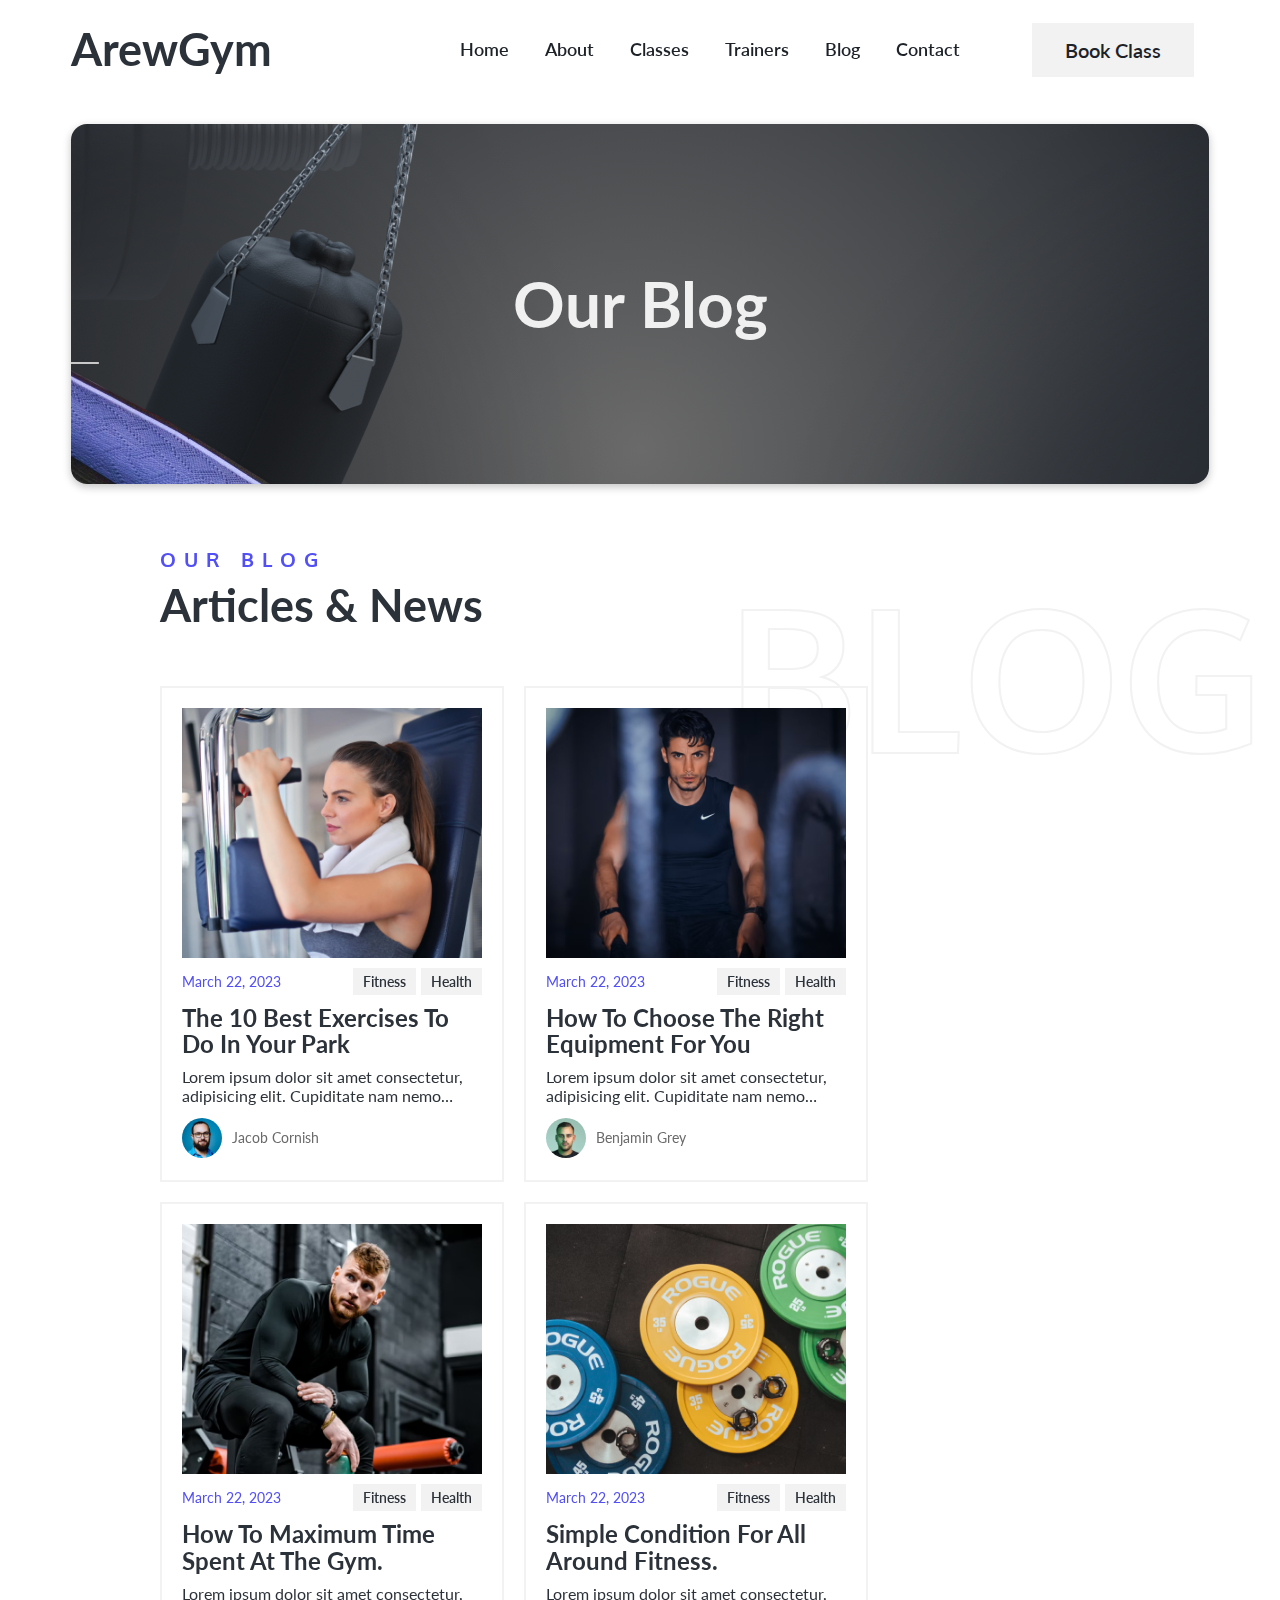
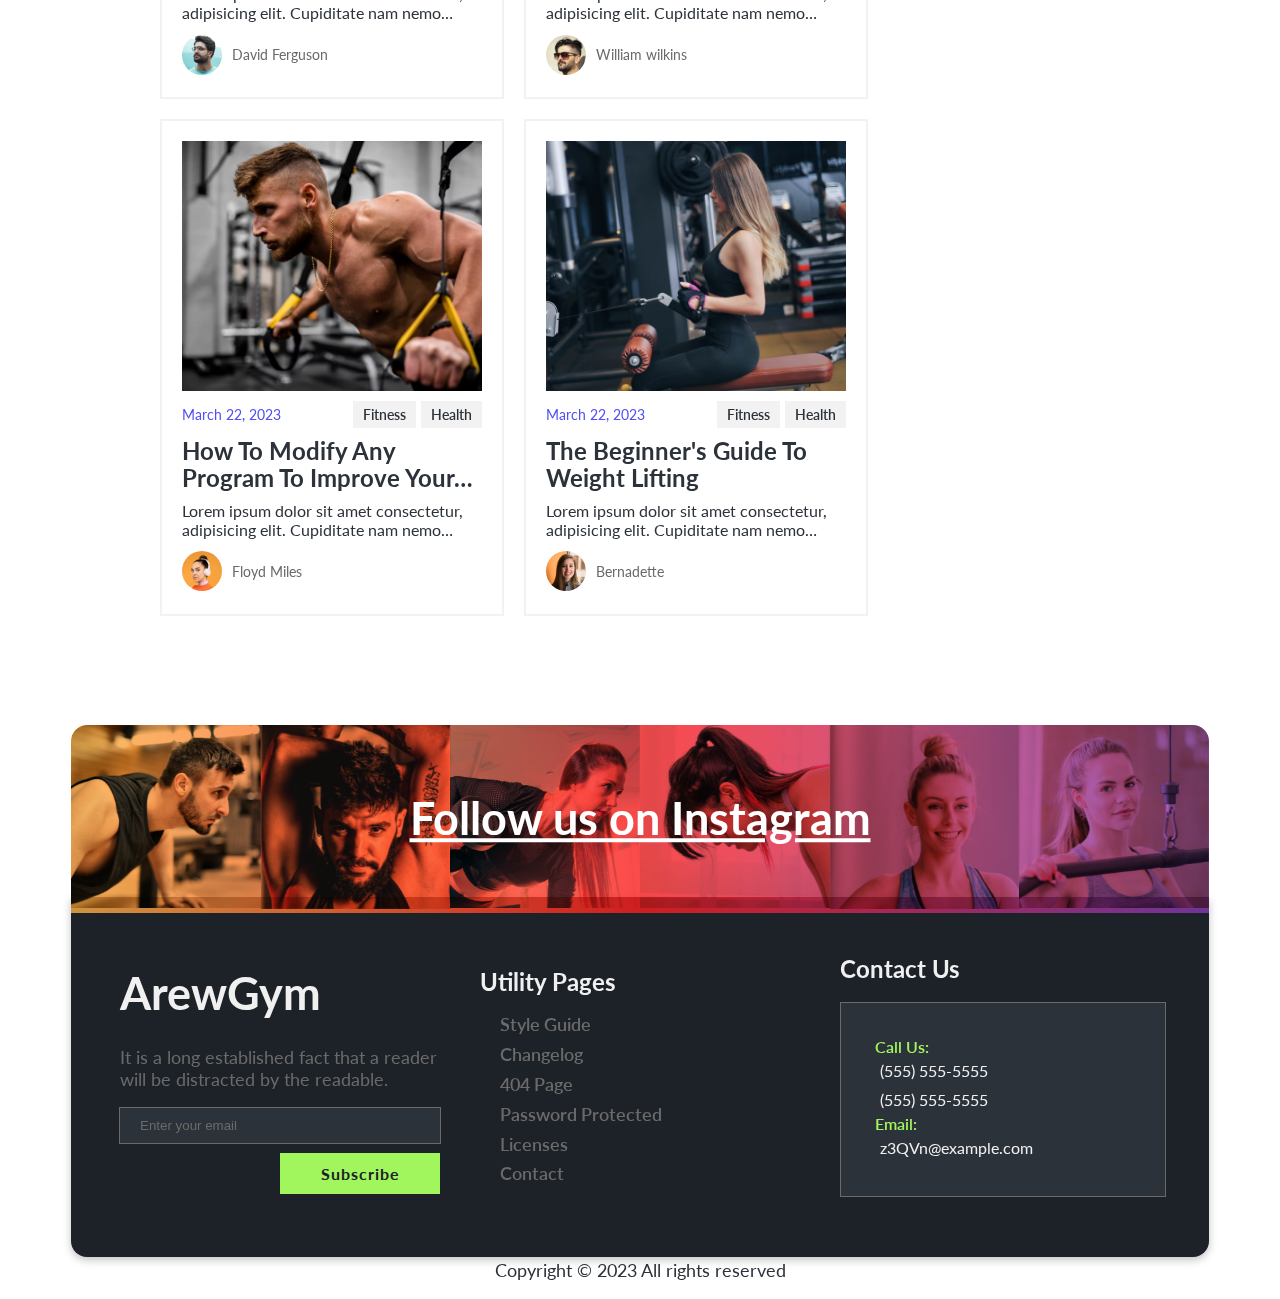
<file: blog.html>
<!DOCTYPE html>
<html lang="en">
  <head>
    <meta charset="UTF-8" />
    <meta name="viewport" content="width=device-width, initial-scale=1.0" />
    <link rel="stylesheet" href="./css/style.css" />
    <link
      href="https://fonts.googleapis.com/css2?family=Lato&family=Oxygen:wght@700&display=swap"
      rel="stylesheet"
    />
    <link
      rel="stylesheet"
      href="https://cdnjs.cloudflare.com/ajax/libs/animate.css/4.1.1/animate.min.css"
    />
    <title>ArewGym</title>
  </head>
  <body>
    <main>
      <nav class="navbar container-lg">
        <div class="logo__section">
          <h2>ArewGym</h2>
        </div>
        <div class="menu__section">
          <a class="menu__link" href="./index.html">Home</a>
          <a class="menu__link" href="./about.html">About</a>
          <a class="menu__link" href="./classes.html">Classes</a>
          <a class="menu__link" href="./trainers.html">Trainers</a>
          <a class="menu__link" href="./blog.html">Blog</a>
          <a class="menu__link" href="./index.html">Contact</a>
        </div>
        <div class="book__section">
          <a class="button gray" href="./index.html">Book Class</a>
        </div>
        <button class="hamburger__icon" onclick="toggleMenu()">
          <span></span>
          <span></span>
          <span></span>
        </button>
        <div class="mobile__menu__section">
          <a class="menu__link" href="./index.html">Home</a>
          <a class="menu__link" href="./about.html">About</a>
          <a class="menu__link" href="./classes.html">Classes</a>
          <a class="menu__link" href="./trainers.html">Trainers</a>
          <a class="menu__link" href="./blog.html">Blog</a>
          <a class="menu__link" href="./index.html">Contact</a>
          <a class="button green" href="./index.html">Book a Class</a>
        </div>
      </nav>
      <!-- HERO SECTION -->
      <section class="classes__hero__section container-lg">
        <div class="hero__content">
          <h1 class="animate__animated animate__flipInX">Our Blog</h1>
        </div>
      </section>
      <!-- HERO SECTION -->

      <!-- BLOG SECTION -->
      <section class="blog__section container-md">
        <header>Blog</header>
        <div class="blog__section__header">
          <span class="header__span">Our Blog</span>
          <h2>Articles & News</h2>
        </div>
        <div class="blog__section__content">
          <div class="blog__box">
            <div class="blog__box__image">
              <img src="./assests/blog-1.png" alt="" />
            </div>
            <div class="blog__box__content">
              <div class="blog__box__info">
                <span class="date">March 22, 2023</span>
                <div class="info__tag">
                  <span class="tag">Fitness</span>
                  <span class="tag">Health</span>
                </div>
              </div>
              <div class="blog__box__title">
                <h3>The 10 best exercises to do in your park</h3>
                <p>
                  Lorem ipsum dolor sit amet consectetur, adipisicing elit.
                  Cupiditate nam nemo exercitationem obcaecati sunt, ipsam
                  magnam, voluptatem nobis fugiat ullam corrupti
                </p>
              </div>
              <div class="blog__box__author">
                <img src="assests/jacob-cornish.png" alt="jacob cornish" />
                <p>Jacob Cornish</p>
              </div>
            </div>
          </div>
          <div class="blog__box">
            <div class="blog__box__image">
              <img src="./assests/blog-2.png" alt="" />
            </div>
            <div class="blog__box__content">
              <div class="blog__box__info">
                <span class="date">March 22, 2023</span>
                <div class="info__tag">
                  <span class="tag">Fitness</span>
                  <span class="tag">Health</span>
                </div>
              </div>
              <div class="blog__box__title">
                <h3>How to Choose The Right Equipment For You</h3>
                <p>
                  Lorem ipsum dolor sit amet consectetur, adipisicing elit.
                  Cupiditate nam nemo exercitationem obcaecati sunt, ipsam
                  magnam, voluptatem nobis fugiat ullam corrupti
                </p>
              </div>
              <div class="blog__box__author">
                <img src="assests/benjamin-grey.png" alt="benjamin-grey" />
                <p>Benjamin Grey</p>
              </div>
            </div>
          </div>
          <div class="blog__box">
            <div class="blog__box__image">
              <img src="./assests/blog-3.png" alt="" />
            </div>
            <div class="blog__box__content">
              <div class="blog__box__info">
                <span class="date">March 22, 2023</span>
                <div class="info__tag">
                  <span class="tag">Fitness</span>
                  <span class="tag">Health</span>
                </div>
              </div>
              <div class="blog__box__title">
                <h3>How to Maximum Time Spent at the Gym.</h3>
                <p>
                  Lorem ipsum dolor sit amet consectetur, adipisicing elit.
                  Cupiditate nam nemo exercitationem obcaecati sunt, ipsam
                  magnam, voluptatem nobis fugiat ullam corrupti
                </p>
              </div>
              <div class="blog__box__author">
                <img src="assests/david-ferguson.png" alt="david ferguson" />
                <p>David Ferguson</p>
              </div>
            </div>
          </div>
          <div class="blog__box">
            <div class="blog__box__image">
              <img src="./assests/blog-4.png" alt="" />
            </div>
            <div class="blog__box__content">
              <div class="blog__box__info">
                <span class="date">March 22, 2023</span>
                <div class="info__tag">
                  <span class="tag">Fitness</span>
                  <span class="tag">Health</span>
                </div>
              </div>
              <div class="blog__box__title">
                <h3>Simple Condition for all Around Fitness.</h3>
                <p>
                  Lorem ipsum dolor sit amet consectetur, adipisicing elit.
                  Cupiditate nam nemo exercitationem obcaecati sunt, ipsam
                  magnam, voluptatem nobis fugiat ullam corrupti
                </p>
              </div>
              <div class="blog__box__author">
                <img src="assests/william-wilkins.png" alt="william wilkins" />
                <p>William wilkins</p>
              </div>
            </div>
          </div>
          <div class="blog__box">
            <div class="blog__box__image">
              <img src="./assests/blog-5.png" alt="" />
            </div>
            <div class="blog__box__content">
              <div class="blog__box__info">
                <span class="date">March 22, 2023</span>
                <div class="info__tag">
                  <span class="tag">Fitness</span>
                  <span class="tag">Health</span>
                </div>
              </div>
              <div class="blog__box__title">
                <h3>How to Modify any Program to Improve Your Weakness</h3>
                <p>
                  Lorem ipsum dolor sit amet consectetur, adipisicing elit.
                  Cupiditate nam nemo exercitationem obcaecati sunt, ipsam
                  magnam, voluptatem nobis fugiat ullam corrupti
                </p>
              </div>
              <div class="blog__box__author">
                <img src="assests/floyd-miles.png" alt="floyd miles" />
                <p>Floyd Miles</p>
              </div>
            </div>
          </div>
          <div class="blog__box">
            <div class="blog__box__image">
              <img src="./assests/blog-6.png" alt="" />
            </div>
            <div class="blog__box__content">
              <div class="blog__box__info">
                <span class="date">March 22, 2023</span>
                <div class="info__tag">
                  <span class="tag">Fitness</span>
                  <span class="tag">Health</span>
                </div>
              </div>
              <div class="blog__box__title">
                <h3>The Beginner's Guide to Weight Lifting</h3>
                <p>
                  Lorem ipsum dolor sit amet consectetur, adipisicing elit.
                  Cupiditate nam nemo exercitationem obcaecati sunt, ipsam
                  magnam, voluptatem nobis fugiat ullam corrupti
                </p>
              </div>
              <div class="blog__box__author">
                <img src="assests/bernadette.png" alt="bernadette" />
                <p>Bernadette</p>
              </div>
            </div>
          </div>
        </div>
      </section>
      <!-- BLOG SECTION -->

      <!-- FOLLOW SECTION -->
      <seciton class="follow__section container-lg">
        <div class="follow__section__overlay"></div>
        <a href="#" class="follow__section__header">Follow us on Instagram</a>
        <div class="follow__section__box">
          <img src="./assests/newsletter-1.png" />
        </div>
        <div class="follow__section__box">
          <img src="./assests/newsletter-2.png" />
        </div>
        <div class="follow__section__box">
          <img src="./assests/newsletter-3.png" />
        </div>
        <div class="follow__section__box">
          <img src="./assests/newsletter-4.png" />
        </div>
        <div class="follow__section__box">
          <img src="./assests/newsletter-5.png" />
        </div>
        <div class="follow__section__box">
          <img src="./assests/newsletter-6.png" />
        </div>
      </seciton>
      <!-- FOLLOW SECTION -->

      <!-- FOOTER SECTION -->
      <footer class="footer__section container-lg">
        <div class="footer__section__box">
          <!-- <img src="/assests/logo.svg"/> -->
          <h2>ArewGym</h2>
          <p>
            It is a long established fact that a reader will be distracted by
            the readable.
          </p>
          <form>
            <input type="text" placeholder="Enter your email" />
            <button>Subscribe</button>
          </form>
        </div>
        <div class="footer__section__box small">
          <h3>Utility Pages</h3>
          <ul>
            <li>Style Guide</li>
            <li>Changelog</li>
            <li>404 Page</li>
            <li>Password Protected</li>
            <li>Licenses</li>
            <li>Contact</li>
          </ul>
        </div>
        <div class="footer__section__box">
          <h3>Contact Us</h3>
          <div class="contact__box">
            <span>Call Us:</span>
            <p>(555) 555-5555</p>
            <p>(555) 555-5555</p>
            <span>Email:</span>
            <p>z3QVn@example.com</p>
          </div>
          <!-- <div class="social__box">
            <a href="#"
            ><svg
                xmlns="http://www.w3.org/2000/svg"
                width="23"
                height="22"
                viewBox="0 0 23 22"
                fill="none"
            >
                <path
                d="M16.1499 2.21868C17.3696 2.22218 18.5384 2.69 19.4009 3.51996C20.2634 4.34992 20.7495 5.47457 20.7532 6.64831V15.5066C20.7495 16.6803 20.2634 17.805 19.4009 18.635C18.5384 19.4649 17.3696 19.9327 16.1499 19.9362H6.9443C5.72456 19.9327 4.55581 19.4649 3.69331 18.635C2.83082 17.805 2.34466 16.6803 2.34102 15.5066V6.64831C2.34466 5.47457 2.83082 4.34992 3.69331 3.51996C4.55581 2.69 5.72456 2.22218 6.9443 2.21868H16.1499ZM16.1499 0.447113H6.9443C3.39986 0.447113 0.5 3.23758 0.5 6.64831V15.5066C0.5 18.9173 3.39986 21.7078 6.9443 21.7078H16.1499C19.6943 21.7078 22.5942 18.9173 22.5942 15.5066V6.64831C22.5942 3.23758 19.6943 0.447113 16.1499 0.447113Z"
                fill="white"
                />
                <path
                d="M17.5307 6.6484C17.2575 6.6484 16.9906 6.57047 16.7635 6.42446C16.5364 6.27845 16.3594 6.07092 16.2549 5.82811C16.1504 5.58531 16.123 5.31813 16.1763 5.06037C16.2296 4.80261 16.3611 4.56584 16.5542 4.38001C16.7473 4.19417 16.9934 4.06762 17.2613 4.01635C17.5291 3.96508 17.8068 3.99139 18.0591 4.09196C18.3114 4.19254 18.5271 4.36285 18.6788 4.58137C18.8306 4.79989 18.9115 5.0568 18.9115 5.31961C18.9119 5.49421 18.8765 5.66717 18.8072 5.82856C18.738 5.98994 18.6363 6.13658 18.508 6.26004C18.3797 6.38351 18.2273 6.48137 18.0596 6.54802C17.8919 6.61466 17.7121 6.64878 17.5307 6.6484ZM11.547 7.53395C12.2753 7.53395 12.9873 7.74178 13.5929 8.13115C14.1985 8.52053 14.6705 9.07396 14.9492 9.72147C15.2279 10.369 15.3008 11.0815 15.1588 11.7689C15.0167 12.4563 14.6659 13.0877 14.1509 13.5833C13.6359 14.0788 12.9798 14.4163 12.2654 14.5531C11.5511 14.6898 10.8106 14.6196 10.1377 14.3514C9.46485 14.0832 8.88972 13.629 8.48508 13.0463C8.08043 12.4635 7.86446 11.7784 7.86446 11.0776C7.8655 10.138 8.25382 9.23729 8.9442 8.57295C9.63458 7.90862 10.5706 7.53495 11.547 7.53395ZM11.547 5.76238C10.4545 5.76238 9.38661 6.07411 8.47827 6.65815C7.56993 7.24219 6.86196 8.0723 6.44389 9.04352C6.02583 10.0147 5.91645 11.0834 6.12957 12.1145C6.3427 13.1455 6.86877 14.0926 7.64125 14.8359C8.41373 15.5793 9.39793 16.0855 10.4694 16.2906C11.5409 16.4957 12.6515 16.3904 13.6608 15.9881C14.6701 15.5858 15.5327 14.9046 16.1396 14.0305C16.7466 13.1564 17.0705 12.1288 17.0705 11.0776C17.0705 9.66788 16.4886 8.31595 15.4527 7.31916C14.4169 6.32237 13.0119 5.76238 11.547 5.76238Z"
                fill="white"
                /></svg
            ></a>
            <a href="#">
            <svg
                xmlns="http://www.w3.org/2000/svg"
                width="23"
                height="22"
                viewBox="0 0 23 22"
                fill="none"
            >
                <path
                fill-rule="evenodd"
                clip-rule="evenodd"
                d="M22.6879 11.1413C22.6879 5.27087 17.7414 0.510941 11.6408 0.510941C5.54028 0.510941 0.59375 5.27087 0.59375 11.1413C0.59375 16.447 4.63284 20.8448 9.91473 21.643V14.2151H7.10907V11.1413H9.91473V8.79929C9.91473 6.13553 11.5644 4.66294 14.0875 4.66294C15.2962 4.66294 16.5607 4.87081 16.5607 4.87081V7.4871H15.167C13.7955 7.4871 13.3665 8.30621 13.3665 9.14809V11.1413H16.4301L15.9408 14.2151H13.367V21.644C18.6488 20.8462 22.6879 16.4484 22.6879 11.1413Z"
                fill="white"
                />
            </svg>
            </a>
            <a href="#">
            <svg
                xmlns="http://www.w3.org/2000/svg"
                width="25"
                height="20"
                viewBox="0 0 25 20"
                fill="none"
            >
                <path
                d="M24.3608 2.8576C23.4728 3.24316 22.5333 3.49717 21.5719 3.61161C22.5823 3.02041 23.3421 2.08119 23.7088 0.970089C22.7536 1.52825 21.7103 1.91989 20.6236 2.12822C20.1659 1.64897 19.6156 1.26771 19.0059 1.00762C18.3962 0.747524 17.74 0.614034 17.0771 0.615258C14.3933 0.615258 12.2213 2.7541 12.2213 5.3907C12.2194 5.75744 12.2615 6.12309 12.3466 6.47983C10.4221 6.38968 8.5376 5.89908 6.81369 5.03944C5.08978 4.1798 3.56441 2.97004 2.33518 1.48755C1.90394 2.21403 1.67588 3.04292 1.67482 3.88759C1.67482 5.54347 2.53936 7.00715 3.84479 7.86466C3.07136 7.84632 2.31378 7.64176 1.63636 7.26835V7.32749C1.63636 9.64375 3.31315 11.5707 5.53243 12.0093C5.1151 12.1205 4.68504 12.1768 4.25314 12.1768C3.94667 12.1774 3.6409 12.1477 3.34027 12.0881C3.95723 13.9855 5.75288 15.3654 7.87994 15.4048C6.15155 16.7359 4.02954 17.4553 1.84744 17.45C1.46011 17.4495 1.07314 17.4264 0.688477 17.381C2.90834 18.7975 5.48876 19.5468 8.12258 19.5396C17.0668 19.5396 21.9531 12.2606 21.9531 5.94759C21.9531 5.7406 21.9477 5.53362 21.9379 5.33156C22.8863 4.65741 23.7068 3.81964 24.3608 2.8576Z"
                fill="white"
                />
            </svg>
            </a>
            </div> -->
        </div>
      </footer>
      <!-- FOOTER SECTION -->
      <section class="copywrite__section">
        <p class="copywrite__text">Copyright © 2023 All rights reserved</p>
      </section>
    </main>
    <script type="text/javascript" src="/js/app.js"></script>
    <script type="text/javascript" src="/js/tilt.js"></script>
  </body>
</html>
</file>
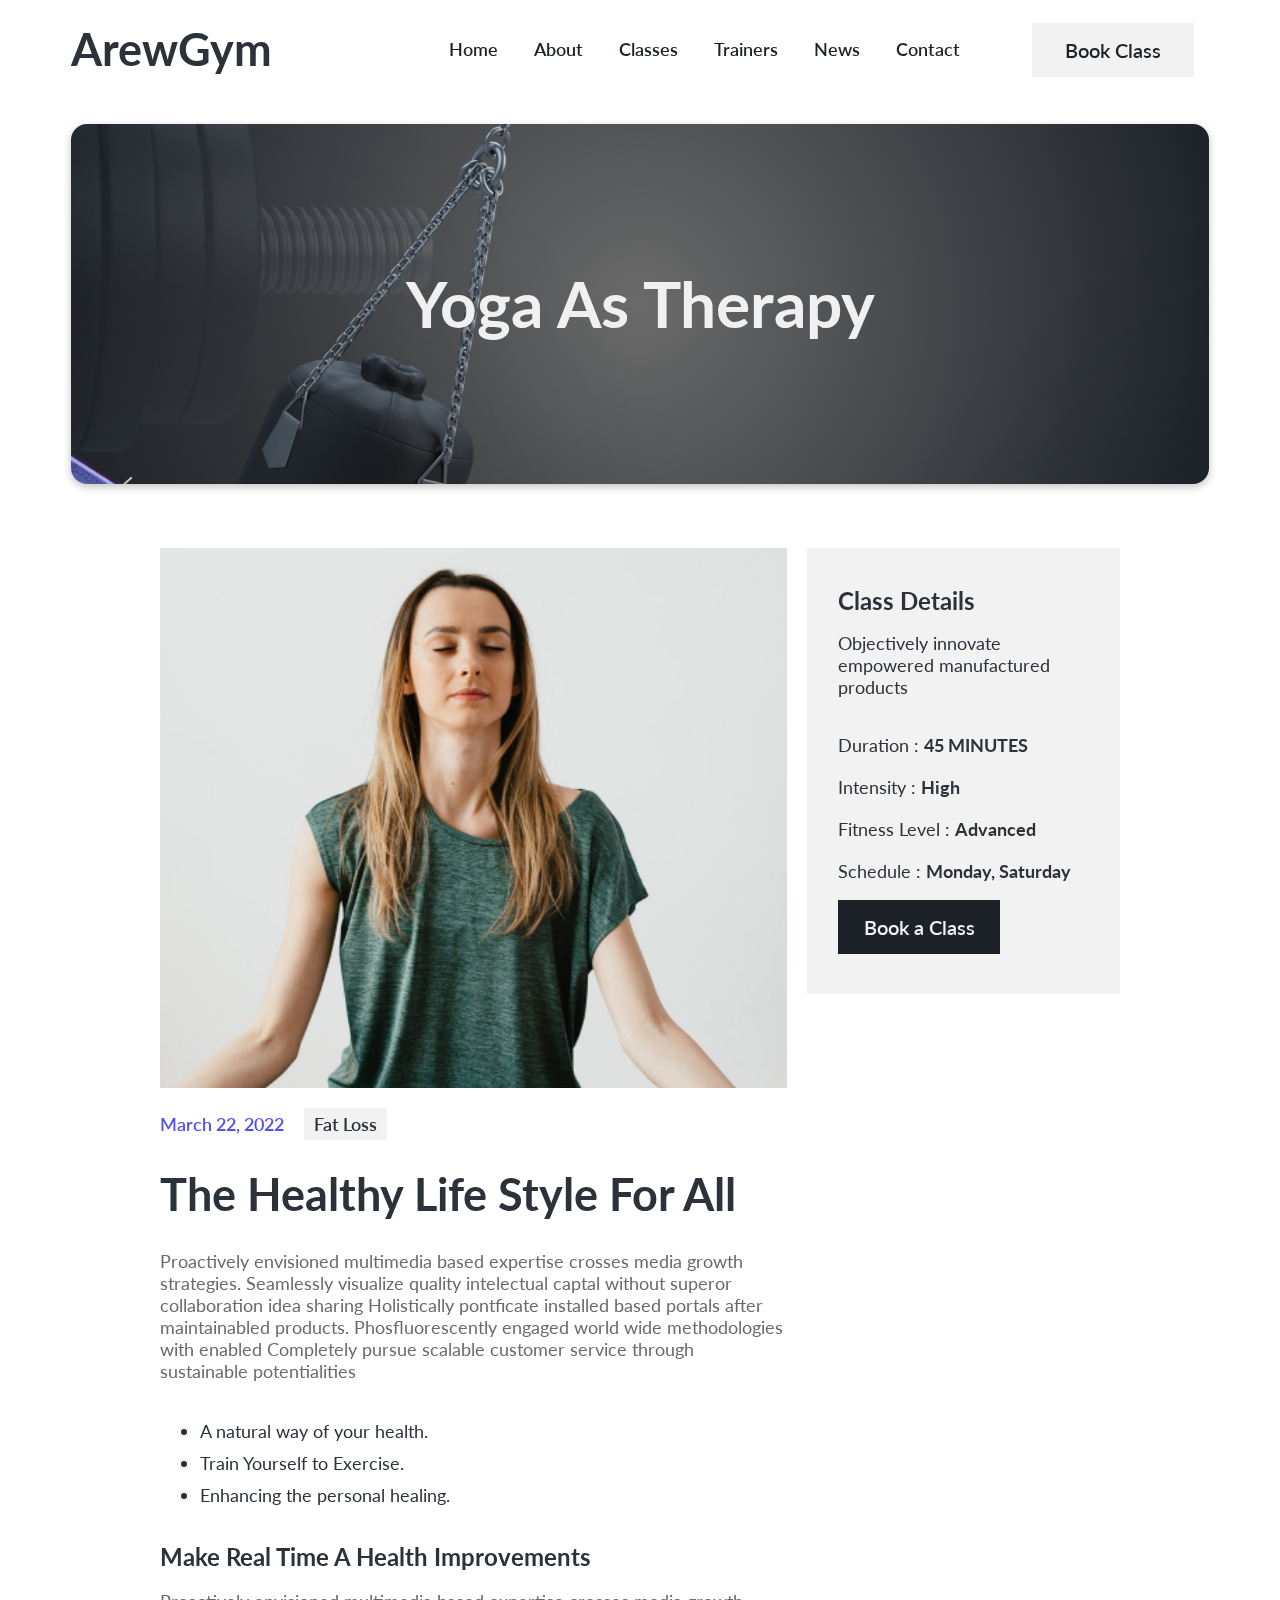
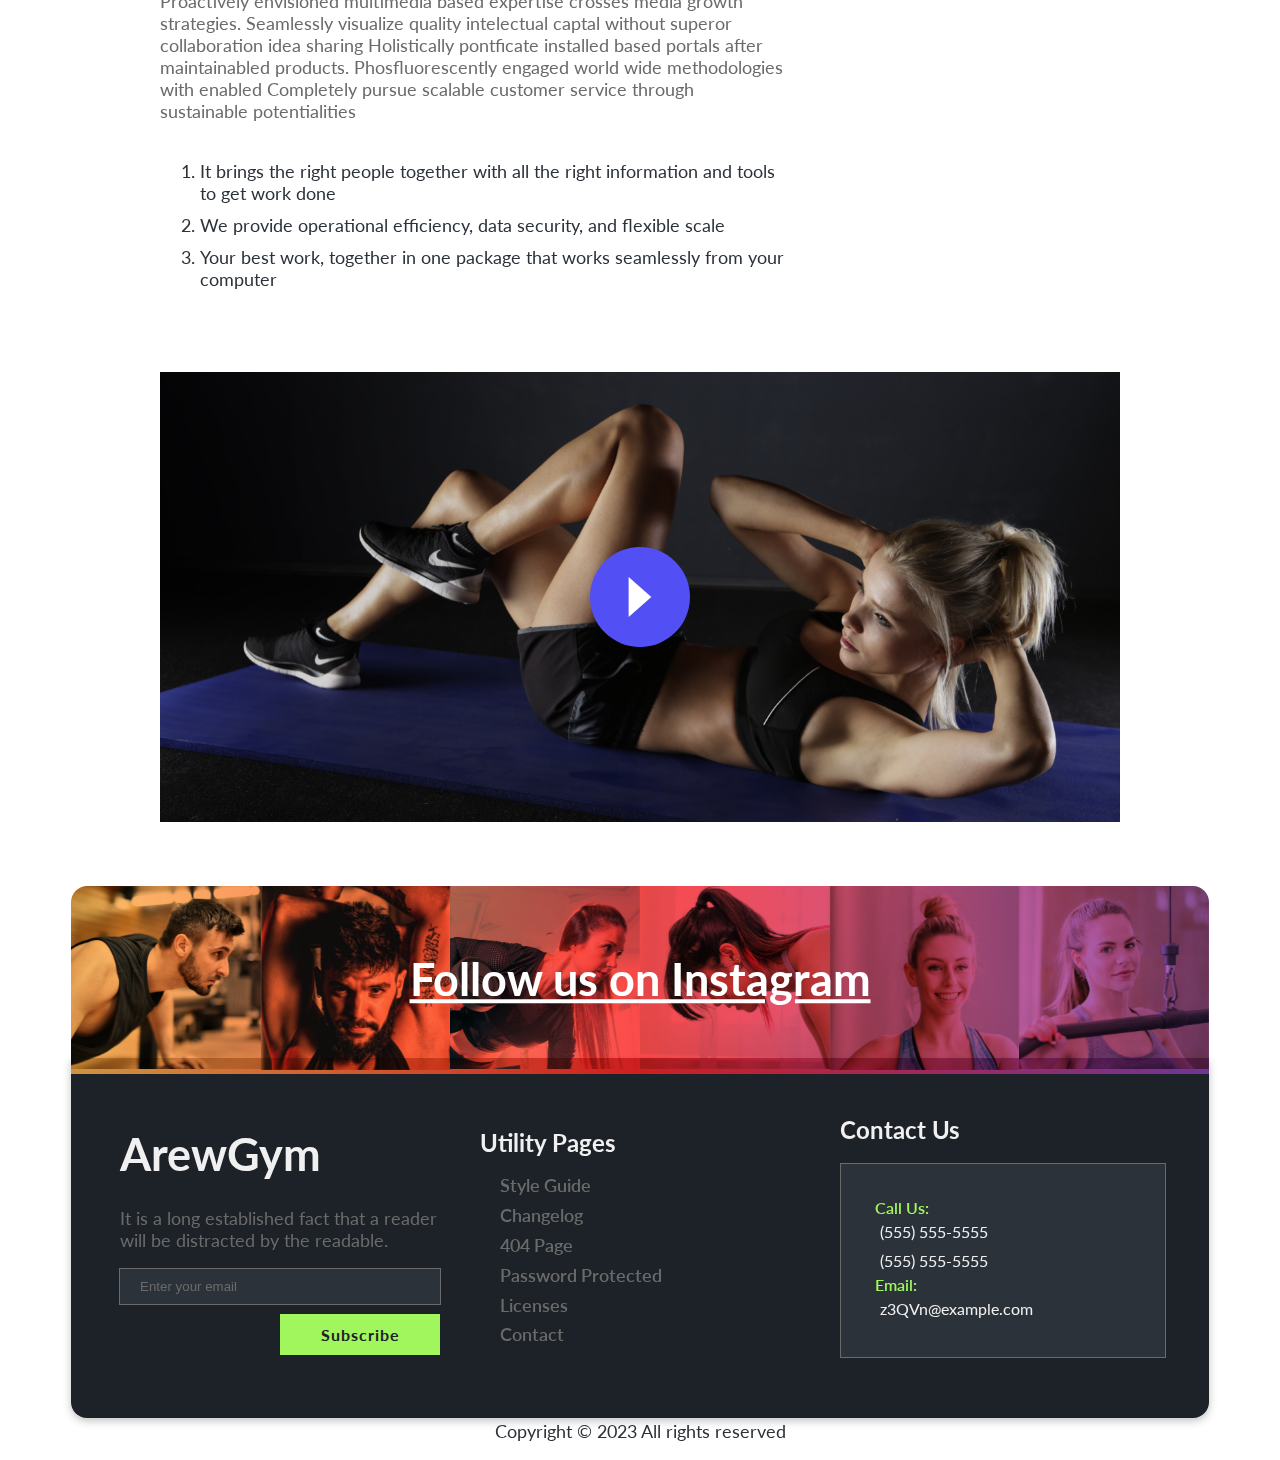
<file: classes-single.html>
<!DOCTYPE html>
<html lang="en">
  <head>
    <meta charset="UTF-8" />
    <meta name="viewport" content="width=device-width, initial-scale=1.0" />
    <link rel="stylesheet" href="./css/style.css" />
    <link
      href="https://fonts.googleapis.com/css2?family=Lato&family=Oxygen:wght@700&display=swap"
      rel="stylesheet"
    />
    <link
      rel="stylesheet"
      href="https://cdnjs.cloudflare.com/ajax/libs/animate.css/4.1.1/animate.min.css"
    />
    <title>ArewGym</title>
  </head>
  <body>
    <main>
      <nav class="navbar container-lg">
        <div class="logo__section">
          <h2>ArewGym</h2>
        </div>
        <div class="menu__section">
          <a class="menu__link" href="./index.html">Home</a>
          <a class="menu__link" href="./about.html">About</a>
          <a class="menu__link" href="./classes.html">Classes</a>
          <a class="menu__link" href="./trainers.html">Trainers</a>
          <a class="menu__link" href="./index.html">News</a>
          <a class="menu__link" href="./index.html">Contact</a>
        </div>
        <div class="book__section">
          <a class="button gray" href="./index.html"><p>Book Class</p></a>
        </div>
        <button class="hamburger__icon" onclick="toggleMenu()">
          <span></span>
          <span></span>
          <span></span>
        </button>
        <div class="mobile__menu__section">
          <a class="menu__link" href="./index.html">Home</a>
          <a class="menu__link" href="./about.html">About</a>
          <a class="menu__link" href="./classes.html">Classes</a>
          <a class="menu__link" href="./trainers.html">Trainers</a>
          <a class="menu__link" href="./index.html">News</a>
          <a class="menu__link" href="./index.html">Contact</a>
          <a class="button green" href="./index.html">Book a Class</a>
        </div>
      </nav>
      
      <!-- HERO SECTION -->
      <section class="hero-md container-lg">
        <div class="hero__content">
          <h1 class="animate__animated animate__flipInX">Yoga As Therapy</h1>
        </div>
      </section>
      <!-- HERO SECTION -->

      <!-- CONTENT SECTION -->
      <seciton class="classes__content__section container-md">
        <div class="classses__content">
          <div class="classses__content__image">
            <img src="./assests/yoga.png" />
          </div>
          <div class="classses__content__info">
            <span class="date">March 22, 2022</span>
            <span class="tag">Fat Loss</span>
          </div>
          <h2>The Healthy Life Style For All</h2>
          <p>
            Proactively envisioned multimedia based expertise crosses media
            growth strategies. Seamlessly visualize quality intelectual captal
            without superor collaboration idea sharing Holistically pontficate
            installed based portals after maintainabled products.
            Phosfluorescently engaged world wide methodologies with enabled
            Completely pursue scalable customer service through sustainable
            potentialities
          </p>
          <ul>
            <li>A natural way of your health.</li>
            <li>Train Yourself to Exercise.</li>
            <li>Enhancing the personal healing.</li>
          </ul>
          <h3>Make real time a health improvements</h3>
          <p>
            Proactively envisioned multimedia based expertise crosses media
            growth strategies. Seamlessly visualize quality intelectual captal
            without superor collaboration idea sharing Holistically pontficate
            installed based portals after maintainabled products.
            Phosfluorescently engaged world wide methodologies with enabled
            Completely pursue scalable customer service through sustainable
            potentialities
          </p>
          <ol>
            <li>
              It brings the right people together with all the right information
              and tools to get work done
            </li>
            <li>
              We provide operational efficiency, data security, and flexible
              scale
            </li>
            <li>
              Your best work, together in one package that works seamlessly from
              your computer
            </li>
          </ol>
        </div>
        <div class="classses__detail">
          <div class="classses__detail__box">
            <div class="classses__detail__content">
              <h3>Class Details</h3>
              <p>Objectively innovate empowered manufactured products</p>
              <ul>
                <li>Duration : <b>45 MINUTES</b></li>
                <li>Intensity : <b>High</b></li>
                <li>Fitness Level : <b>Advanced</b></li>
                <li>Schedule : <b>Monday, Saturday</b></li>
              </ul>
              <a class="button black" href="./index.html"><p>Book a Class</p></a>
            </div>
          </div>
        </div>
      </seciton>
      <!-- CONTENT SECTION -->

      <!-- VIDEO SECTON -->
      <section class="video__section container-md">
          <div class="video__section__image">
            <img src="/assests/video-1.png">
          </div>
        <div class="video__section__box">
          <img src="./assests/play.svg" />
        </div>
      </section>
      <!-- VIDEO SECTON -->

      <!-- FOLLOW SECTION -->
      <seciton class="follow__section container-lg">
        <div class="follow__section__overlay"></div>
        <a href="#" class="follow__section__header">Follow us on Instagram</a>
        <div class="follow__section__box">
          <img src="./assests/newsletter-1.png" />
        </div>
        <div class="follow__section__box">
          <img src="./assests/newsletter-2.png" />
        </div>
        <div class="follow__section__box">
          <img src="./assests/newsletter-3.png" />
        </div>
        <div class="follow__section__box">
          <img src="./assests/newsletter-4.png" />
        </div>
        <div class="follow__section__box">
          <img src="./assests/newsletter-5.png" />
        </div>
        <div class="follow__section__box">
          <img src="./assests/newsletter-6.png" />
        </div>
      </seciton>
      <!-- FOLLOW SECTION -->

      <!-- FOOTER SECTION -->
      <footer class="footer__section container-lg">
        <div class="footer__section__box">
          <!-- <img src="/assests/logo.svg"/> -->
          <h2>ArewGym</h2>
          <p>
            It is a long established fact that a reader will be distracted by
            the readable.
          </p>
          <form>
            <input type="text" placeholder="Enter your email" />
            <button>Subscribe</button>
          </form>
        </div>
        <div class="footer__section__box small">
          <h3>Utility Pages</h3>
          <ul>
            <li>Style Guide</li>
            <li>Changelog</li>
            <li>404 Page</li>
            <li>Password Protected</li>
            <li>Licenses</li>
            <li>Contact</li>
          </ul>
        </div>
        <div class="footer__section__box">
          <h3>Contact Us</h3>
          <div class="contact__box">
            <span>Call Us:</span>
            <p>(555) 555-5555</p>
            <p>(555) 555-5555</p>
            <span>Email:</span>
            <p>z3QVn@example.com</p>
          </div>
          <!-- <div class="social__box">
        <a href="#"
        ><svg
            xmlns="http://www.w3.org/2000/svg"
            width="23"
            height="22"
            viewBox="0 0 23 22"
            fill="none"
        >
            <path
            d="M16.1499 2.21868C17.3696 2.22218 18.5384 2.69 19.4009 3.51996C20.2634 4.34992 20.7495 5.47457 20.7532 6.64831V15.5066C20.7495 16.6803 20.2634 17.805 19.4009 18.635C18.5384 19.4649 17.3696 19.9327 16.1499 19.9362H6.9443C5.72456 19.9327 4.55581 19.4649 3.69331 18.635C2.83082 17.805 2.34466 16.6803 2.34102 15.5066V6.64831C2.34466 5.47457 2.83082 4.34992 3.69331 3.51996C4.55581 2.69 5.72456 2.22218 6.9443 2.21868H16.1499ZM16.1499 0.447113H6.9443C3.39986 0.447113 0.5 3.23758 0.5 6.64831V15.5066C0.5 18.9173 3.39986 21.7078 6.9443 21.7078H16.1499C19.6943 21.7078 22.5942 18.9173 22.5942 15.5066V6.64831C22.5942 3.23758 19.6943 0.447113 16.1499 0.447113Z"
            fill="white"
            />
            <path
            d="M17.5307 6.6484C17.2575 6.6484 16.9906 6.57047 16.7635 6.42446C16.5364 6.27845 16.3594 6.07092 16.2549 5.82811C16.1504 5.58531 16.123 5.31813 16.1763 5.06037C16.2296 4.80261 16.3611 4.56584 16.5542 4.38001C16.7473 4.19417 16.9934 4.06762 17.2613 4.01635C17.5291 3.96508 17.8068 3.99139 18.0591 4.09196C18.3114 4.19254 18.5271 4.36285 18.6788 4.58137C18.8306 4.79989 18.9115 5.0568 18.9115 5.31961C18.9119 5.49421 18.8765 5.66717 18.8072 5.82856C18.738 5.98994 18.6363 6.13658 18.508 6.26004C18.3797 6.38351 18.2273 6.48137 18.0596 6.54802C17.8919 6.61466 17.7121 6.64878 17.5307 6.6484ZM11.547 7.53395C12.2753 7.53395 12.9873 7.74178 13.5929 8.13115C14.1985 8.52053 14.6705 9.07396 14.9492 9.72147C15.2279 10.369 15.3008 11.0815 15.1588 11.7689C15.0167 12.4563 14.6659 13.0877 14.1509 13.5833C13.6359 14.0788 12.9798 14.4163 12.2654 14.5531C11.5511 14.6898 10.8106 14.6196 10.1377 14.3514C9.46485 14.0832 8.88972 13.629 8.48508 13.0463C8.08043 12.4635 7.86446 11.7784 7.86446 11.0776C7.8655 10.138 8.25382 9.23729 8.9442 8.57295C9.63458 7.90862 10.5706 7.53495 11.547 7.53395ZM11.547 5.76238C10.4545 5.76238 9.38661 6.07411 8.47827 6.65815C7.56993 7.24219 6.86196 8.0723 6.44389 9.04352C6.02583 10.0147 5.91645 11.0834 6.12957 12.1145C6.3427 13.1455 6.86877 14.0926 7.64125 14.8359C8.41373 15.5793 9.39793 16.0855 10.4694 16.2906C11.5409 16.4957 12.6515 16.3904 13.6608 15.9881C14.6701 15.5858 15.5327 14.9046 16.1396 14.0305C16.7466 13.1564 17.0705 12.1288 17.0705 11.0776C17.0705 9.66788 16.4886 8.31595 15.4527 7.31916C14.4169 6.32237 13.0119 5.76238 11.547 5.76238Z"
            fill="white"
            /></svg
        ></a>
        <a href="#">
        <svg
            xmlns="http://www.w3.org/2000/svg"
            width="23"
            height="22"
            viewBox="0 0 23 22"
            fill="none"
        >
            <path
            fill-rule="evenodd"
            clip-rule="evenodd"
            d="M22.6879 11.1413C22.6879 5.27087 17.7414 0.510941 11.6408 0.510941C5.54028 0.510941 0.59375 5.27087 0.59375 11.1413C0.59375 16.447 4.63284 20.8448 9.91473 21.643V14.2151H7.10907V11.1413H9.91473V8.79929C9.91473 6.13553 11.5644 4.66294 14.0875 4.66294C15.2962 4.66294 16.5607 4.87081 16.5607 4.87081V7.4871H15.167C13.7955 7.4871 13.3665 8.30621 13.3665 9.14809V11.1413H16.4301L15.9408 14.2151H13.367V21.644C18.6488 20.8462 22.6879 16.4484 22.6879 11.1413Z"
            fill="white"
            />
        </svg>
        </a>
        <a href="#">
        <svg
            xmlns="http://www.w3.org/2000/svg"
            width="25"
            height="20"
            viewBox="0 0 25 20"
            fill="none"
        >
            <path
            d="M24.3608 2.8576C23.4728 3.24316 22.5333 3.49717 21.5719 3.61161C22.5823 3.02041 23.3421 2.08119 23.7088 0.970089C22.7536 1.52825 21.7103 1.91989 20.6236 2.12822C20.1659 1.64897 19.6156 1.26771 19.0059 1.00762C18.3962 0.747524 17.74 0.614034 17.0771 0.615258C14.3933 0.615258 12.2213 2.7541 12.2213 5.3907C12.2194 5.75744 12.2615 6.12309 12.3466 6.47983C10.4221 6.38968 8.5376 5.89908 6.81369 5.03944C5.08978 4.1798 3.56441 2.97004 2.33518 1.48755C1.90394 2.21403 1.67588 3.04292 1.67482 3.88759C1.67482 5.54347 2.53936 7.00715 3.84479 7.86466C3.07136 7.84632 2.31378 7.64176 1.63636 7.26835V7.32749C1.63636 9.64375 3.31315 11.5707 5.53243 12.0093C5.1151 12.1205 4.68504 12.1768 4.25314 12.1768C3.94667 12.1774 3.6409 12.1477 3.34027 12.0881C3.95723 13.9855 5.75288 15.3654 7.87994 15.4048C6.15155 16.7359 4.02954 17.4553 1.84744 17.45C1.46011 17.4495 1.07314 17.4264 0.688477 17.381C2.90834 18.7975 5.48876 19.5468 8.12258 19.5396C17.0668 19.5396 21.9531 12.2606 21.9531 5.94759C21.9531 5.7406 21.9477 5.53362 21.9379 5.33156C22.8863 4.65741 23.7068 3.81964 24.3608 2.8576Z"
            fill="white"
            />
        </svg>
        </a>
        </div> -->
        </div>
      </footer>
      <!-- FOOTER SECTION -->

      <section class="copywrite__section">
        <p class="copywrite__text">Copyright © 2023 All rights reserved</p>
      </section>
    </main>
    <script type="text/javascript" src="/js/app.js"></script>
    <script type="text/javascript" src="/js/tilt.js"></script>
  </body>
</html>
</file>
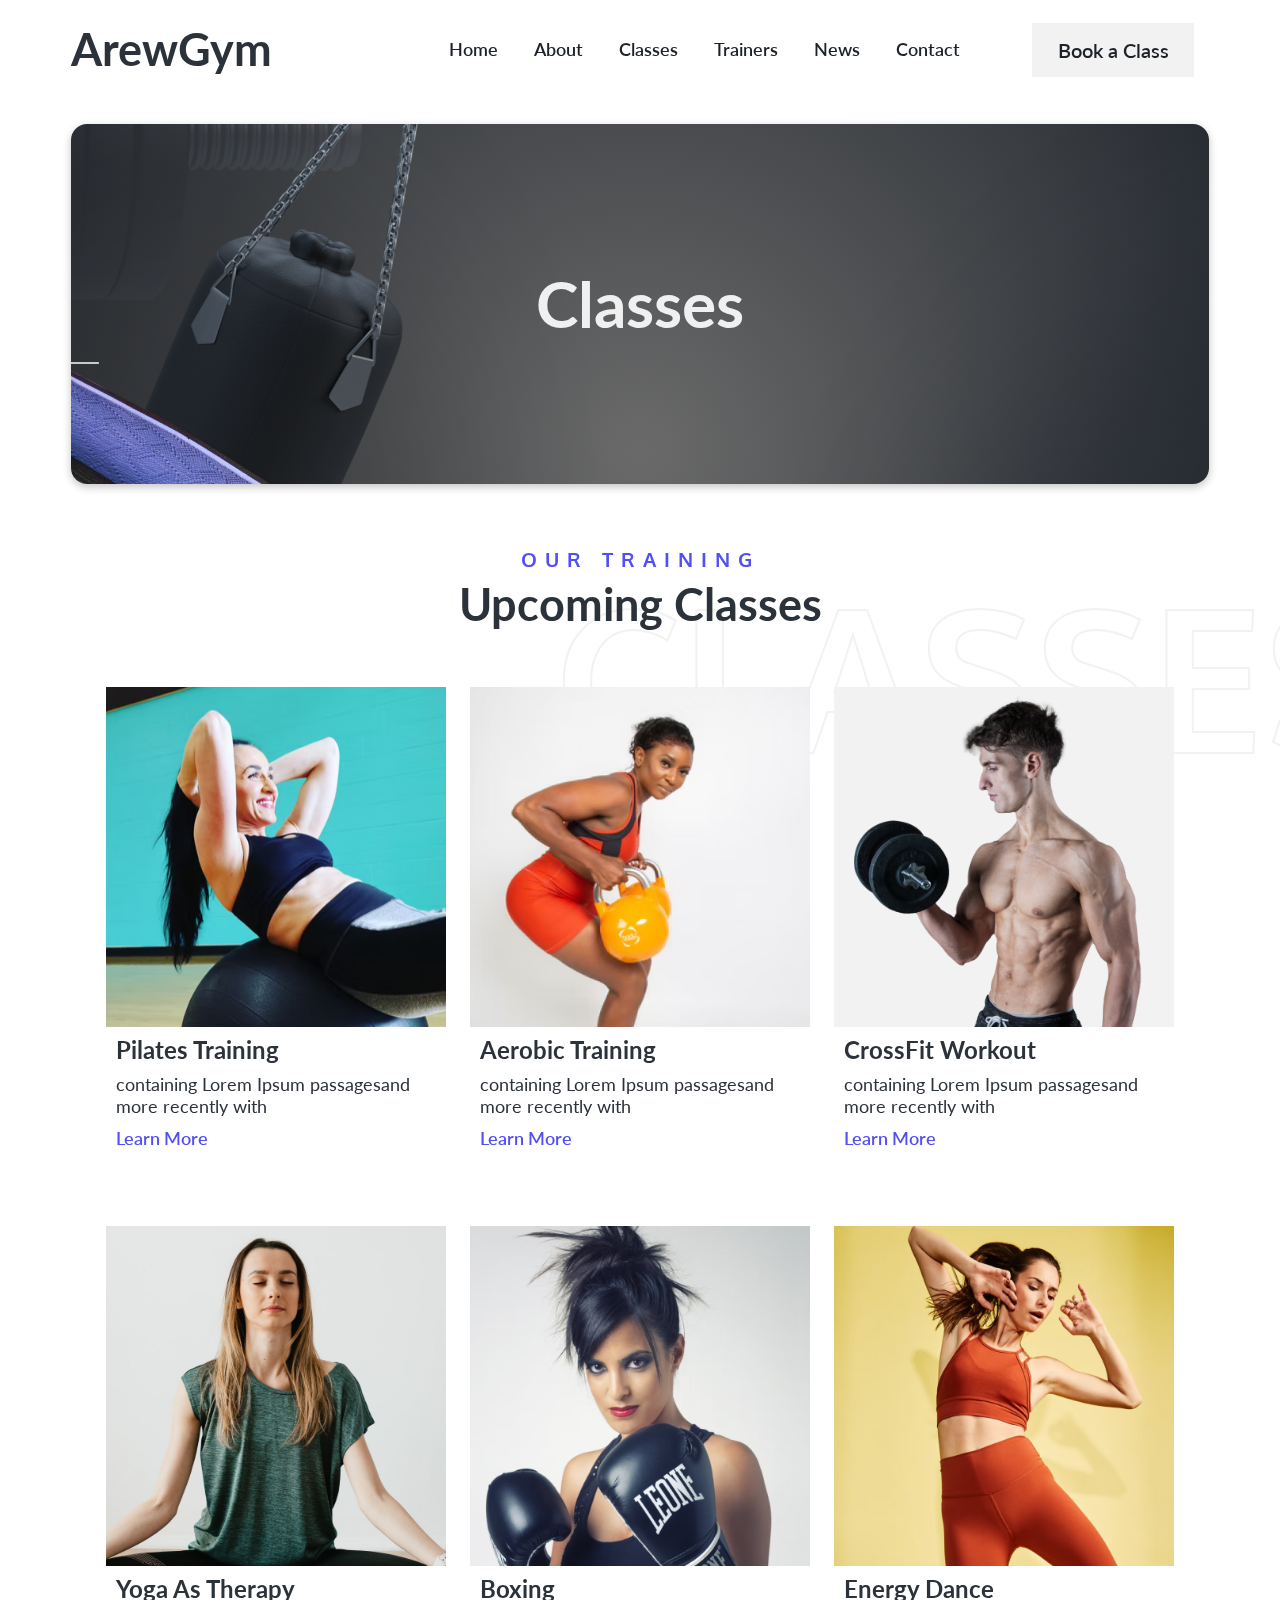
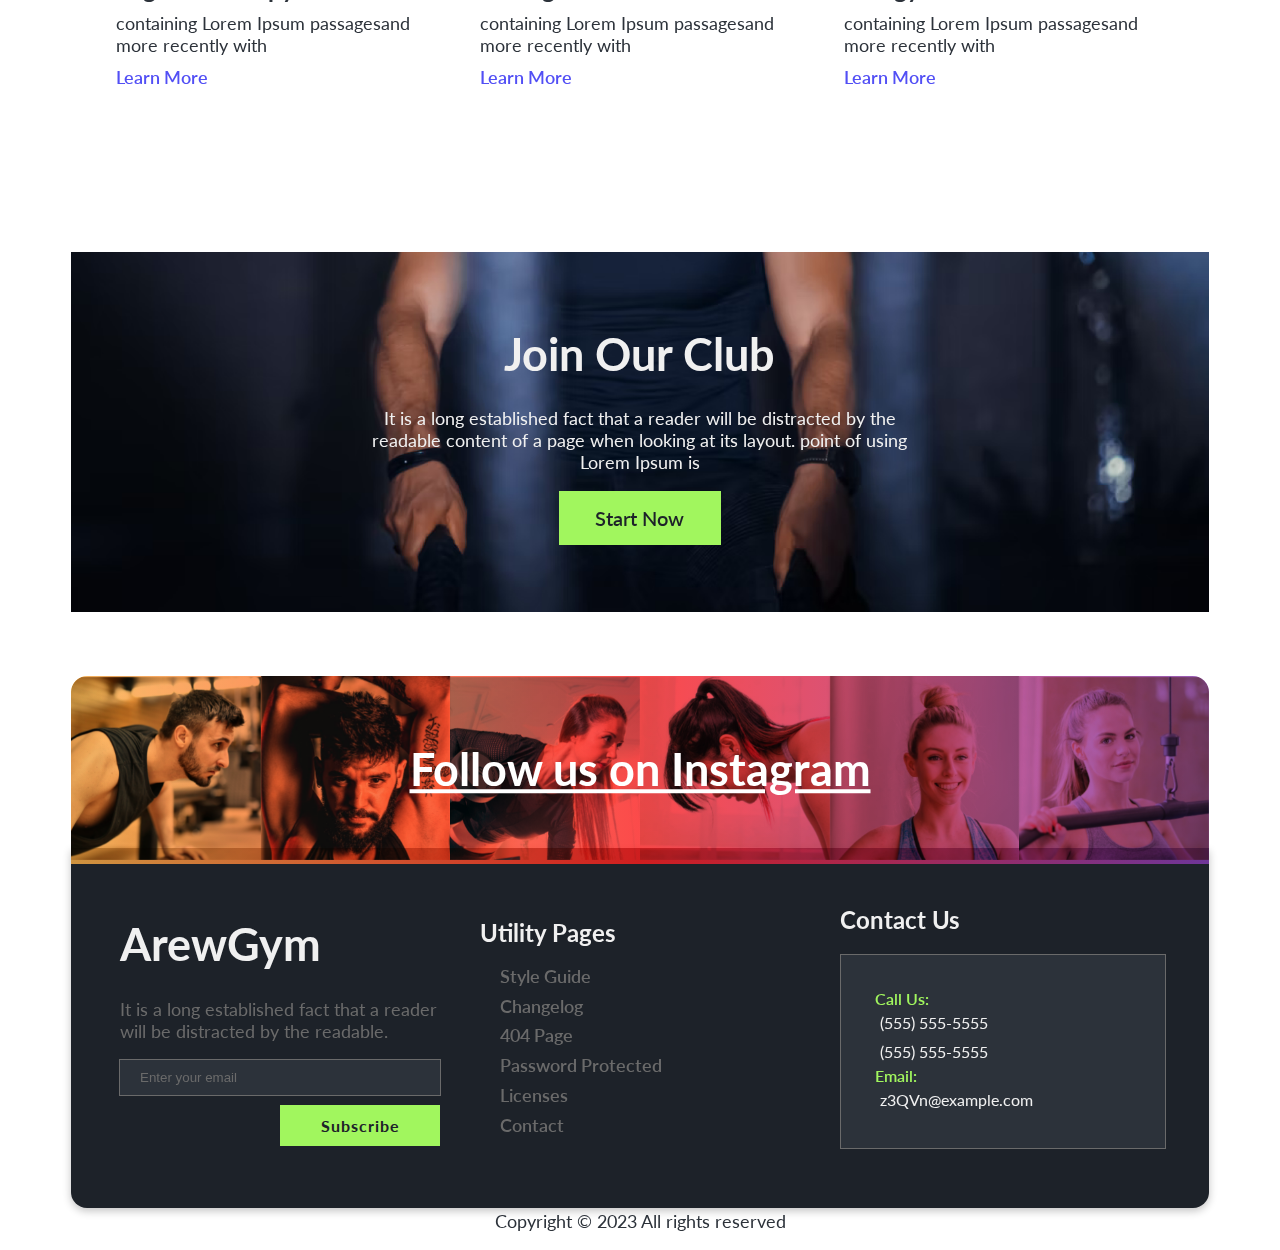
<file: classes.html>
<!DOCTYPE html>
<html lang="en">
  <head>
    <meta charset="UTF-8" />
    <meta name="viewport" content="width=device-width, initial-scale=1.0" />
    <link rel="stylesheet" href="./css/style.css" />
    <link
      href="https://fonts.googleapis.com/css2?family=Lato&family=Oxygen:wght@700&display=swap"
      rel="stylesheet"
    />
    <link
      rel="stylesheet"
      href="https://cdnjs.cloudflare.com/ajax/libs/animate.css/4.1.1/animate.min.css"
    />
    <title>ArewGym</title>
  </head>
  <body>
    <main>
      <nav class="navbar container-lg">
        <div class="logo__section">
          <h2>ArewGym</h2>
        </div>
        <div class="menu__section">
          <a class="menu__link" href="./index.html">Home</a>
          <a class="menu__link" href="./about.html">About</a>
          <a class="menu__link" href="./classes.html">Classes</a>
          <a class="menu__link" href="./trainers.html">Trainers</a>
          <a class="menu__link" href="./index.html">News</a>
          <a class="menu__link" href="./index.html">Contact</a>
        </div>
        <div class="book__section">
          <a class="button gray" href="./index.html"><p>Book a Class</p></a>
        </div>
        <button class="hamburger__icon" onclick="toggleMenu()">
          <span></span>
          <span></span>
          <span></span>
        </button>
        <div class="mobile__menu__section">
          <a class="menu__link" href="./index.html">Home</a>
          <a class="menu__link" href="./about.html">About</a>
          <a class="menu__link" href="./classes.html">Classes</a>
          <a class="menu__link" href="./trainers.html">Trainers</a>
          <a class="menu__link" href="./index.html">News</a>
          <a class="menu__link" href="./index.html">Contact</a>
          <a class="button green" href="./index.html">Book a Class</a>
        </div>
      </nav>
      <!-- HERO SECTION -->
      <section class="classes__hero__section container-lg">
        <div class="hero__content">
          <h1 class="animate__animated animate__flipInX">Classes</h1>
        </div>
      </section>
      <!-- HERO SECTION -->

      <!-- CLASSES SECTION -->
      <section class="classes__section container-lg">
        <header>Classes</header>
        <div class="classes__content">
          <div class="classes__top">
            <span class="header__span">Our Training</span>
            <h2>Upcoming Classes</h2>
          </div>
          <div class="classes__bottom container-lg">
            <div class="classes__card">
              <div class="classes__card__image">
                <img
                  src="./assests/pilate_training.png"
                  alt="pilates training"
                />
              </div>
              <div class="classes__card__content">
                <h3>Pilates Training</h3>
                <p>containing Lorem Ipsum passagesand more recently with</p>
                <a class="link__item" href="classes-single.html">Learn More</a>
              </div>
            </div>
            <div class="classes__card">
              <div class="classes__card__image">
                <img
                  src="assests/aerobic_training.png"
                  alt="aerobic training"
                />
              </div>
              <div class="classes__card__content">
                <h3>Aerobic Training</h3>
                <p>containing Lorem Ipsum passagesand more recently with</p>
                <a class="link__item" href="classes-single.html">Learn More</a>
              </div>
            </div>
            <div class="classes__card">
              <div class="classes__card__image">
                <img
                  src="./assests/crossfit_workout.png"
                  alt="crossfit workout"
                />
              </div>
              <div class="classes__card__content">
                <h3>CrossFit Workout</h3>
                <p>containing Lorem Ipsum passagesand more recently with</p>
                <a class="link__item" href="classes-single.html">Learn More</a>
              </div>
            </div>
            <div class="classes__card">
              <div class="classes__card__image">
                <img src="./assests/yoga.png" alt="Yoga as therapy" />
              </div>
              <div class="classes__card__content">
                <h3>Yoga As Therapy</h3>
                <p>containing Lorem Ipsum passagesand more recently with</p>
                <a class="link__item" href="classes-single.html">Learn More</a>
              </div>
            </div>
            <div class="classes__card">
              <div class="classes__card__image">
                <img src="./assests/boxing.png" alt="boxing" />
              </div>
              <div class="classes__card__content">
                <h3>Boxing</h3>
                <p>containing Lorem Ipsum passagesand more recently with</p>
                <a class="link__item" href="classes-single.html">Learn More</a>
              </div>
            </div>
            <div class="classes__card">
              <div class="classes__card__image">
                <img src="./assests/dance.png" alt="Energy Dance" />
              </div>
              <div class="classes__card__content">
                <h3>Energy Dance</h3>
                <p>containing Lorem Ipsum passagesand more recently with</p>
                <a class="link__item" href="classes-single.html">Learn More</a>
              </div>
            </div>
          </div>
        </div>
      </section>
      <!-- CLASSES SECTION -->

      <!-- JOIN CLUB SECTION -->
      <section class="join__club__section container-lg">
        <div class="join__club__content">
          <h2>Join Our Club</h2>
          <p>
            It is a long established fact that a reader will be distracted by
            the readable content of a page when looking at its layout. point of
            using Lorem Ipsum is
          </p>
          <a class="button green" href="./index.html"><p>Start Now</p></a>
        </div>
      </section>
      <!-- JOIN CLUB SECTION -->

      <!-- FOLLOW SECTION -->
      <seciton class="follow__section container-lg">
        <div class="follow__section__overlay"></div>
        <a href="#" class="follow__section__header">Follow us on Instagram</a>
        <div class="follow__section__box">
          <img src="./assests/newsletter-1.png" />
        </div>
        <div class="follow__section__box">
          <img src="./assests/newsletter-2.png" />
        </div>
        <div class="follow__section__box">
          <img src="./assests/newsletter-3.png" />
        </div>
        <div class="follow__section__box">
          <img src="./assests/newsletter-4.png" />
        </div>
        <div class="follow__section__box">
          <img src="./assests/newsletter-5.png" />
        </div>
        <div class="follow__section__box">
          <img src="./assests/newsletter-6.png" />
        </div>
      </seciton>
      <!-- FOLLOW SECTION -->

      <!-- FOOTER SECTION -->
      <footer class="footer__section container-lg">
        <div class="footer__section__box">
          <!-- <img src="/assests/logo.svg"/> -->
          <h2>ArewGym</h2>
          <p>
            It is a long established fact that a reader will be distracted by
            the readable.
          </p>
          <form>
            <input type="text" placeholder="Enter your email" />
            <button>Subscribe</button>
          </form>
        </div>
        <div class="footer__section__box small">
          <h3>Utility Pages</h3>
          <ul>
            <li>Style Guide</li>
            <li>Changelog</li>
            <li>404 Page</li>
            <li>Password Protected</li>
            <li>Licenses</li>
            <li>Contact</li>
          </ul>
        </div>
        <div class="footer__section__box">
          <h3>Contact Us</h3>
          <div class="contact__box">
            <span>Call Us:</span>
            <p>(555) 555-5555</p>
            <p>(555) 555-5555</p>
            <span>Email:</span>
            <p>z3QVn@example.com</p>
          </div>
          <!-- <div class="social__box">
            <a href="#"
            ><svg
                xmlns="http://www.w3.org/2000/svg"
                width="23"
                height="22"
                viewBox="0 0 23 22"
                fill="none"
            >
                <path
                d="M16.1499 2.21868C17.3696 2.22218 18.5384 2.69 19.4009 3.51996C20.2634 4.34992 20.7495 5.47457 20.7532 6.64831V15.5066C20.7495 16.6803 20.2634 17.805 19.4009 18.635C18.5384 19.4649 17.3696 19.9327 16.1499 19.9362H6.9443C5.72456 19.9327 4.55581 19.4649 3.69331 18.635C2.83082 17.805 2.34466 16.6803 2.34102 15.5066V6.64831C2.34466 5.47457 2.83082 4.34992 3.69331 3.51996C4.55581 2.69 5.72456 2.22218 6.9443 2.21868H16.1499ZM16.1499 0.447113H6.9443C3.39986 0.447113 0.5 3.23758 0.5 6.64831V15.5066C0.5 18.9173 3.39986 21.7078 6.9443 21.7078H16.1499C19.6943 21.7078 22.5942 18.9173 22.5942 15.5066V6.64831C22.5942 3.23758 19.6943 0.447113 16.1499 0.447113Z"
                fill="white"
                />
                <path
                d="M17.5307 6.6484C17.2575 6.6484 16.9906 6.57047 16.7635 6.42446C16.5364 6.27845 16.3594 6.07092 16.2549 5.82811C16.1504 5.58531 16.123 5.31813 16.1763 5.06037C16.2296 4.80261 16.3611 4.56584 16.5542 4.38001C16.7473 4.19417 16.9934 4.06762 17.2613 4.01635C17.5291 3.96508 17.8068 3.99139 18.0591 4.09196C18.3114 4.19254 18.5271 4.36285 18.6788 4.58137C18.8306 4.79989 18.9115 5.0568 18.9115 5.31961C18.9119 5.49421 18.8765 5.66717 18.8072 5.82856C18.738 5.98994 18.6363 6.13658 18.508 6.26004C18.3797 6.38351 18.2273 6.48137 18.0596 6.54802C17.8919 6.61466 17.7121 6.64878 17.5307 6.6484ZM11.547 7.53395C12.2753 7.53395 12.9873 7.74178 13.5929 8.13115C14.1985 8.52053 14.6705 9.07396 14.9492 9.72147C15.2279 10.369 15.3008 11.0815 15.1588 11.7689C15.0167 12.4563 14.6659 13.0877 14.1509 13.5833C13.6359 14.0788 12.9798 14.4163 12.2654 14.5531C11.5511 14.6898 10.8106 14.6196 10.1377 14.3514C9.46485 14.0832 8.88972 13.629 8.48508 13.0463C8.08043 12.4635 7.86446 11.7784 7.86446 11.0776C7.8655 10.138 8.25382 9.23729 8.9442 8.57295C9.63458 7.90862 10.5706 7.53495 11.547 7.53395ZM11.547 5.76238C10.4545 5.76238 9.38661 6.07411 8.47827 6.65815C7.56993 7.24219 6.86196 8.0723 6.44389 9.04352C6.02583 10.0147 5.91645 11.0834 6.12957 12.1145C6.3427 13.1455 6.86877 14.0926 7.64125 14.8359C8.41373 15.5793 9.39793 16.0855 10.4694 16.2906C11.5409 16.4957 12.6515 16.3904 13.6608 15.9881C14.6701 15.5858 15.5327 14.9046 16.1396 14.0305C16.7466 13.1564 17.0705 12.1288 17.0705 11.0776C17.0705 9.66788 16.4886 8.31595 15.4527 7.31916C14.4169 6.32237 13.0119 5.76238 11.547 5.76238Z"
                fill="white"
                /></svg
            ></a>
            <a href="#">
            <svg
                xmlns="http://www.w3.org/2000/svg"
                width="23"
                height="22"
                viewBox="0 0 23 22"
                fill="none"
            >
                <path
                fill-rule="evenodd"
                clip-rule="evenodd"
                d="M22.6879 11.1413C22.6879 5.27087 17.7414 0.510941 11.6408 0.510941C5.54028 0.510941 0.59375 5.27087 0.59375 11.1413C0.59375 16.447 4.63284 20.8448 9.91473 21.643V14.2151H7.10907V11.1413H9.91473V8.79929C9.91473 6.13553 11.5644 4.66294 14.0875 4.66294C15.2962 4.66294 16.5607 4.87081 16.5607 4.87081V7.4871H15.167C13.7955 7.4871 13.3665 8.30621 13.3665 9.14809V11.1413H16.4301L15.9408 14.2151H13.367V21.644C18.6488 20.8462 22.6879 16.4484 22.6879 11.1413Z"
                fill="white"
                />
            </svg>
            </a>
            <a href="#">
            <svg
                xmlns="http://www.w3.org/2000/svg"
                width="25"
                height="20"
                viewBox="0 0 25 20"
                fill="none"
            >
                <path
                d="M24.3608 2.8576C23.4728 3.24316 22.5333 3.49717 21.5719 3.61161C22.5823 3.02041 23.3421 2.08119 23.7088 0.970089C22.7536 1.52825 21.7103 1.91989 20.6236 2.12822C20.1659 1.64897 19.6156 1.26771 19.0059 1.00762C18.3962 0.747524 17.74 0.614034 17.0771 0.615258C14.3933 0.615258 12.2213 2.7541 12.2213 5.3907C12.2194 5.75744 12.2615 6.12309 12.3466 6.47983C10.4221 6.38968 8.5376 5.89908 6.81369 5.03944C5.08978 4.1798 3.56441 2.97004 2.33518 1.48755C1.90394 2.21403 1.67588 3.04292 1.67482 3.88759C1.67482 5.54347 2.53936 7.00715 3.84479 7.86466C3.07136 7.84632 2.31378 7.64176 1.63636 7.26835V7.32749C1.63636 9.64375 3.31315 11.5707 5.53243 12.0093C5.1151 12.1205 4.68504 12.1768 4.25314 12.1768C3.94667 12.1774 3.6409 12.1477 3.34027 12.0881C3.95723 13.9855 5.75288 15.3654 7.87994 15.4048C6.15155 16.7359 4.02954 17.4553 1.84744 17.45C1.46011 17.4495 1.07314 17.4264 0.688477 17.381C2.90834 18.7975 5.48876 19.5468 8.12258 19.5396C17.0668 19.5396 21.9531 12.2606 21.9531 5.94759C21.9531 5.7406 21.9477 5.53362 21.9379 5.33156C22.8863 4.65741 23.7068 3.81964 24.3608 2.8576Z"
                fill="white"
                />
            </svg>
            </a>
            </div> -->
        </div>
      </footer>
      <!-- FOOTER SECTION -->
      <section class="copywrite__section">
        <p class="copywrite__text">Copyright © 2023 All rights reserved</p>
      </section>
    </main>
    <script type="text/javascript" src="/js/app.js"></script>
    <script type="text/javascript" src="/js/tilt.js"></script>
  </body>
</html>
</file>
<file: css/style.css>
:root {
  /*FONTS*/
  --Lato: 'Lato', sans-serif;
  --Oxygen: 'Oxygen', sans-serif;
  /*COLORS*/
  --Green: #A1F65E;
  --Purple: #524FF5;
  --Black: #1D2229;
  --Dark-Gray: #2C323A;
  --Gray: #6A6A6A;
  --Light-Gray: #F2F2F2;
  --White: #F0F0F0;
  --Red: #FF4B4B;
  --Orange: #FFA24B;
  /*GRADIENTS*/
  --Hero: radial-gradient(circle, var(--Gray) 0%, var(--Black) 100%);
  --Purple-bg: linear-gradient(180deg, rgba(255, 255, 255, 0.30) 0%, rgba(5, 0, 255, 0.30) 99.57%);

  /*SIZES*/
  --Small-Radius: 8px;
  --Medium-Radius: 16px;
  /*SHODOWS*/
  --Box-shadow: rgba(0, 0, 0, 0.24) 0px 3px 8px;
}


h1,
h2,
h3,
h4,
h5,
h6 {
  font-family: var(--Lato);
  line-height: 110%;
  font-weight: 700;
  text-transform: capitalize;
}

h1 {
  font-size: clamp(3rem, 5vw, 80px);
}

h2 {
  font-size: clamp(2.5rem, 5vw, 45px);
  margin: 10px 0;
}

h3 {
  font-size: clamp(1.5rem, 5vw, 24px);
  margin: 10px 0;
}

.section__header{
  position: absolute;
  top: 0;
  right: -15%;
  font-family: var(--Oxygen);
  font-size: 200px;
  text-transform: uppercase;
  font-weight: bolder;
  -webkit-text-stroke: 2px var(--Light-Gray);
  color: transparent;
  z-index: -1;
}
.header__span {
  font-family: var(--Oxygen);
  color: var(--Purple);
  text-align: center;
  font-size: clamp(18px, 5vw, 20px);
  font-weight: 600;
  line-height: 110%;
  letter-spacing: 8px;
  text-transform: uppercase;
}

header {
  position: absolute;
  top: 0;
  right: -15%;
  font-family: var(--Oxygen);
  font-size: 200px;
  text-transform: uppercase;
  font-weight: bolder;
  -webkit-text-stroke: 2px var(--Light-Gray);
  color: transparent;
  z-index: -1;
}

body {
  font-family: var(--Lato);
  font-size: 18px;
  color: var(--Dark-Gray);
  margin: 0;
}

main {
  width: 100lw;
  height: auto;
  display: flex;
  flex-direction: column;
  align-items: center;
  justify-content: flex-start;
  overflow: hidden;
  gap: clamp(40px, 5vw, 80px);
}

/*------------BUTTONS----------*/
.button {
  display: flex;
  align-items: center;
  justify-content: center;
  height: 20px;
  width: 120px;
  padding: clamp(10px, 2vw, 16px) clamp(20px, 4vw, 20px);
  border: 1px solid transparent;
  font-size: clamp(14px, 4vw, 20px);
  font-style: normal;
  font-weight: 600;
  line-height: normal;
  text-decoration: none;
  cursor: pointer;
  position: relative;
  transition: box-shadow 0.2s ease-in-out;
}

.button p {
  position: absolute;
  z-index: 2;
  margin: 0;
}

.button.button-lg {
  padding: 20px 70px;
}

.button.black {
  background-color: var(--Black);
  color: var(--White);
}

.button.gray {
  background-color: var(--Light-Gray);
  color: var(--Black);
  position: relative;
}

.button.green {
  background-color: var(--Green);
  color: var(--Black);
}

.button.striped {
  background-color: transparent;
  border: 1px solid var(--Gray);
  color: var(--Dark-Gray);
}

.button.striped.white {
  border: 1px solid var(--White);
  color: var(--White);
}


.button::after {
  content: "";
  position: absolute;
  width: 100%;
  height: 100%;
  left: 0;
  transform: scale(0);
  transform-origin: right;
  transition: transform 0.2s ease-in-out;
}

.button:hover::after {
  transform: scale(1);
  transform-origin: left;
  transition: transform 0.2s ease-in-out;
}

.button.gray::after {
  background: var(--Black);
}

.button.gray:hover {
  color: var(--White);
}

.button.black::after {
  background: var(--Purple);
}

.button.black:hover {
  border: 1px solid var(--Purple);
  transition: transform 0.2s ease-in-out;
}

.button.green::after {
  background: var(--White);
}

.button.green:hover {
  border: 1px solid var(--White);
  transition: transform 0.2s ease-in-out;
}

.button.striped.white::after {
  background: var(--Black);
}

.button.striped.white:hover {
  border: 1px solid var(--Black);
  transition: transform 0.2s ease-in-out;
}

.button.striped.black::after {
  background: var(--Green);
}

.button.striped.black:hover {
  border: 1px solid var(--Green);
  transition: transform 0.2s ease-in-out;
}

/*------------BUTTONS----------*/

/*------------LINK ITEMS---------*/
.link__item {
  text-decoration: none;
  color: var(--Black);
  font-size: clamp(14px, 4vw, 18px);
  font-weight: 600;
  line-height: normal;
}

.link__item::after {
  content: "";
  display: flex;
  width: 100%;
  height: 3px;
  background-color: var(--Purple);
  transform: scaleX(0);
  transform-origin: right;
  transition: transform 0.2s ease-in-out;
}

.link__item:hover::after {
  transform: scaleX(1);
  transform-origin: left;
  transition: transform 0.2s ease-in-out;
}

/*------------LINK ITEMS---------*/

/*----------CONTAINERS-----------*/
.container-full {
  width: 100vw;
}

.container-lg {
  width: 88.9vw;
  display: flex;
  align-items: center;
  justify-content: center;
}

.container-md {
  width: 75vw;
  height: auto;
}

@media screen and (max-width:600px) {
  .container-md {
    width: 90vw;
  }
}

/*----------CONTAINERS-----------*/

/*------------HEADER----------*/
.navbar {
  margin: 10px 0;
}

.logo__section {
  flex: 1;
  height: 80px;
  display: flex;
  align-items: center;
  justify-content: flex-start;
}

.menu__section {
  flex: 4;
  display: flex;
  align-items: center;
  justify-content: flex-end;
  margin-right: 54px;
}

.menu__link {
  width: 110px;
  width: fit-content;
  color: var(--Black);
  text-decoration: none;
  padding: 0 18px;
  font-weight: 600;
  cursor: pointer;
  position: relative;
}

.menu__link::after {
  content: '';
  display: block;
  width: 100%;
  height: 3px;
  background-color: var(--Green);
  transform: scaleX(0);
  transform-origin: right;
  transition: transform 0.2s ease-in-out;
}

.menu__link:hover::after {
  transform: scaleX(1);
  transform-origin: left;
  transition: transform 0.2s ease-in-out;
}

.menu__section,
a:hover {
  color: var(--Green);
}

.book__section {
  flex: 1;
}

.hamburger__icon {
  display: none;
}

.mobile__menu__section {
  display: none;
}

@media screen and (max-width:600px) {
  .navbar {
    margin: 0 0 20px 0;
    position: fixed;
    background-color: #fff;
    width: 95vw;
    padding: 0 10px;
    z-index: 5;
  }

  .book__section {
    display: none;
  }

  .menu__section {
    display: none;
  }

  .hamburger__icon {
    display: block;
    width: 50px;
    height: 45px;
    cursor: pointer;
    display: flex;
    flex-direction: column;
    align-items: center;
    justify-content: center;
    gap: 5px;
    border: none;
    background-color: var(--Light-Gray);
    border-radius: var(--Small-Radius);
  }

  .hamburger__icon span {
    display: block;
    width: 25px;
    height: 3px;
    background-color: var(--Black);
    transition: transform 0.2s ease-in-out;
    transform-origin: center;
  }

  .hamburger__icon.active {
    gap: 0;
    background: var(--Green);
  }

  .hamburger__icon.active span:nth-child(1) {
    transform: rotate(45deg);
  }

  .hamburger__icon.active span:nth-child(2) {
    display: none;
  }

  .hamburger__icon.active span:nth-child(3) {
    transform: rotate(-45deg);
  }

  .mobile__menu__section {
    display: none;
  }

  .mobile__menu__section.active {
    position: absolute;
    top: 10vh;
    right: 2vw;
    padding: 20px;
    width: 50vw;
    height: 50vh;
    display: flex;
    flex-direction: column;
    align-items: center;
    justify-content: center;
    gap: 20px;
    background: var(--White);
    border-radius: var(--Small-Radius);
    box-shadow: var(--Box-shadow);
    z-index: 999;
  }

}

/*------------HEADER----------*/

/*-------------HERO-----------*/
.hero__section {
  margin-top: -60px;
  background: url('../assests/hero-bg-2.jpg') no-repeat, var(--Hero);
  background-size: cover;
  background-position: bottom;
  height: 70vh;
  background-attachment: fixed;
  border-radius: var(--Small-Radius);
  box-shadow: var(--Box-shadow);
}

.hero__content {
  width: 80%;
  display: flex;
  flex-direction: column;
  align-items: center;
  justify-content: center;
}

.hero__section h1 {
  text-align: center;
  color: var(--White);
  gap: 20px;
}

.hero__buttons {
  width: 100%;
  display: flex;
  align-items: center;
  justify-content: center;
  gap: 20px;
}

@media screen and (max-width:600px) {
  .hero__section {
    margin-top: 100px;
  }
}

/*-------------HERO-----------*/

/*------------HOMECLASSESS---------*/
.home__classes__section {
  position: relative;
  display: flex;
  flex-direction: column;
  align-items: flex-start;
  justify-content: center;
}


.home__classes__content {
  width: 100%;
  display: flex;
  flex-direction: column;
  align-items: flex-start;
  justify-content: center;
  z-index: 1;
  gap: 40px;
}

.home__classes__top {
  width: 100%;
  display: flex;
  align-items: center;
  justify-content: space-between;
}

.home__classes__bottom {
  width: 100%;
  display: flex;
  align-items: center;
  justify-content: space-between;
  gap: 18px;
  overflow: hidden;
}

@media screen and (max-width: 600px) {
  .home__classes__top {
    flex-direction: column;
  }

  .home__classes__header {
    text-align: center;
  }

  .home__classes__bottom {
    width: 100%;
    padding: 0 10px;
    max-height: max-content;
    overflow-x: scroll;
    overflow-y: hidden;
    gap: 20px;
    scroll-snap-type: x mandatory;
    scroll-behavior: smooth;
    white-space: nowrap;
    scrollbar-width: none;
    -ms-overflow-style: none;
  }
}


/*------------HOMECLASSESS---------*/


/*----------- MARQUEE SECTION --------*/
.marquee__section {
  max-width: 100%;
  overflow: hidden;
  background: var(--Black);
}


.marquee {
  color: var(--White);
  font-size: 60px;
  font-weight: 700;
  line-height: 110%;
  letter-spacing: 20.7px;
  white-space: nowrap;
  overflow: hidden;
  display: inline-block;
  animation: marquee 20s linear infinite;
}

.marquee p {
  display: inline-block;
  margin: 10px 0;
}

.marquee span {
  color: var(--Green);
}

@keyframes marquee {
  0% {
    transform: translateX(0);
  }
  100% {
      transform: translateX(-50%);
  }
}

/*----------- MARQUEE SECTION --------*/


/* -----------ABOUT SECTION--------- */
.home__about__section {
  position: relative;
}

.home__about__content {
  width: 100%;
  height: auto;
  margin: 10vh 0;
  display: flex;
  flex-direction: column;
  align-items: center;
  justify-content: flex-start;
}

.home__about__top {
  width: 100%;
  height: 80%;
  display: flex;
  align-items: center;
  justify-content: space-between;
}

.home__about__left {
  width: 48%;
  display: flex;
  flex-direction: column;
  align-items: center;
  justify-content: center;
  gap: 20px;
}

.home__about__header p {
  color: var(--Gray);
  font-size: clamp(16px, 2vw, 20px);
  line-height: 145%;
  text-transform: capitalize;
}

.home__about__card {
  background: var(--Light-Gray);
  display: flex;
  padding: clamp(15px, 4vw, 30px);
  align-items: center;
  gap: 20px;
}

.home__about__card__header {
  width: clamp(50%, 20vw, 60%);
}


.home__about__card__header p {
  color: var(--Gray);
  font-size: clamp(14px, 2vw, 18px);
  font-style: normal;
  font-weight: 500;
  line-height: 145%;
  text-transform: capitalize;
}

.home__about__card__image {
  width: 40%;
  overflow: hidden;
}

.home__about__card__image img {
  width: 100%;
  height: 100%;
  object-fit: cover;
}

.home__about__right {
  width: 48%;
  height: 100%;
  background: url(../assests/bg-pattern.png) no-repeat;
  background-size: contain;
  background-position: center;
  display: flex;
  align-items: flex-end;
  justify-content: center;
}

.home__about__image {
  width: 70%;
  overflow: hidden;
  display: flex;
  align-items: center;
  justify-content: center;
  position: relative;
}

.home__about__overlay {
  background: linear-gradient(180deg, #524FF5 0%, rgba(6, 4, 67, 0.72) 95.04%);
  position: absolute;
  z-index: 2;
  width: 100%;
  height: 100%;
  opacity: .6;
}

.home__about__overlay:hover {
  opacity: 0;
}

.home__about__image img {
  width: 100%;
  object-fit: cover;
}

.home__about__bottom {
  width: 100%;
  height: auto;
  margin: 40px 0;
  padding: 40px 0;
  border-bottom: 2px solid var(--Light-Gray);
  border-top: 2px solid var(--Light-Gray);
  display: flex;
  align-items: center;
  gap: 10px;
}

.home__about__bottom__box {
  width: clamp(130px, 20vw, 240px);
  display: flex;
  padding: 10px;
  cursor: pointer;
}

.home__about__bottom__box img {
  width: 58px;
}

.home__about__bottom__box__content img {
  height: 22px;
  width: 50%;
}

.home__about__bottom__box.gray {
  background: var(--Light-Gray);
  padding: 8px 12px;
  display: flex;
  align-items: center;
  justify-content: flex-start;
  gap: 10px;
}

.home__about__bottom__box span {
  background: var(--Black);
  color: var(--White);
  padding: 10px;
  font-size: clamp(14px, 2vw, 20px);
  font-weight: 600;
  line-height: 110%;
}

.home__about__bottom__box p {
  font-size: clamp(16px, 2vw, 22px);
  font-weight: 500;
  line-height: 126.5%;
  margin: 0;
}

@media screen and (max-width:600px) {
  .home__about__top {
    flex-direction: column-reverse;
    gap: 20px;
  }

  .home__about__left {
    width: 100%;
    text-align: center;
  }

  .home__about__right {
    width: 100%;
  }

  .home__about__bottom {
    flex-wrap: wrap;
    gap: 20px;
    justify-content: flex-start;
    padding: 10px 0;
  }

  .home__about__bottom__box__content img {
    display: none;
  }
}

/* -----------ABOUT SECTION--------- */


/* -----------TABLE SECTION--------- */
.home__table__section {
  padding: 10vh 0;
  height: auto;
  background: var(--Black);
  display: flex;
  flex-direction: column;
  align-items: center;
  justify-content: center;
}

.home__table__section__header {
  text-align: center;
}

.home__table__section__header span {
  color: var(--Green);
  font-size: 20px;
  font-weight: 600;
  line-height: 110%;
  letter-spacing: 8px;
  text-transform: uppercase;
}

.home__table__section__header h2 {
  color: var(--White);
}

.tab__buttons {
  display: flex;
  align-items: center;
  justify-content: center;
  gap: 30px;
  margin: 20px 0;
}

.tab__buttons button {
  font-family: var(--Lato);
  padding: 10px;
  background: var(--Black);
  color: var(--Gray);
  border: 1px solid var(--Black);
  font-size: 20px;
  cursor: pointer;
}

.tab__buttons button.active {
  color: var(--Green);
  font-weight: 700;
}

table {
  border-collapse: collapse;
  padding: 5px;
}

table th {
  padding: 20px;
  border: 1px solid var(--Gray);
  background: var(--Dark-Gray);
  color: var(--Light-Gray);
}

table td {
  font-size: clamp(14px, 2vw, 20px);
  text-align: center;
  padding: 20px 30px;
  border: 1px solid var(--Gray);
  background: var(--Black);
  color: var(--White);
  text-transform: capitalize;
}

table td.beginners {
  color: var(--Green);
}

table td.advanced {
  color: var(--Red);
}

table td.intermediate {
  color: var(--Orange);
}

table td:nth-child(3) {
  font-weight: clamp(400, 2vw, 600);
}

.trainer {
  display: flex;
  align-items: center;
  justify-content: flex-start;
  gap: 10px;
}

table td img {
  width: 40px;
  height: 40px;
  object-fit: cover;
  border-radius: 50%;
}

@media screen and (max-width:600px) {
  .tab__buttons {
    flex-wrap: wrap;
    gap: 10px;
  }

  .tab__buttons button {
    padding: 0;
  }

  table td {
    padding: 10px;
    width: 100%;
    height: 50px;
  }

  table td:last-child img {
    display: none;
  }
}

/* -----------TABLE SECTION--------- */

/* -----------TESTIMINALS SECTION--------- */
.home__testimonials__section {
  position: relative;
  height: auto;
  margin: 15vh 0;
  display: flex;
  flex-direction: column;
  align-items: center;
}

.home__testimonials__section header {
  top: -50%;
  left: 10%;
}

.slideshow-container {
  display: flex;
  align-items: center;
  justify-content: center;
  margin: 0 auto;
  position: relative;
}

.slide {
  width: clamp(300px, 50vw, 700px);
  height: 200px;
  display: flex;
  flex-direction: clamp(row, 2vw, column);
  align-items: center;
  justify-content: space-between;
  background-color: var(--Light-Gray);
  position: relative;
  padding: 20px;
  gap: 20px;
  transition: 0.5s;
}

.slide__image {
  width: clamp(100px, 10vw, 180px);
  height: clamp(100px, 10vw, 180px);
  border-radius: 50%;
  overflow: hidden;
  background: var(--Green);
}

.slide__image img {
  width: 100%;
  height: 100%;
  object-fit: cover;
  transition: 0.5s;
}

.slide__image span {
  font-family: var(--Oxygen);
  position: absolute;
  top: clamp(30%, 10vw, 10%);
  left: 2%;
  background: var(--Purple);
  color: var(--White);
  display: flex;
  align-items: center;
  justify-content: center;
  font-size: 4rem;
  z-index: 5;
  width: clamp(30px, 10vw, 60px);
  height: clamp(30px, 10vw, 60px);
  border-radius: 50%;
}

.slide__content {
  width: 60%;
  border-left: 1px solid var(--Gray);
  padding: clamp(10px, 2vw, 40px);
}

.slide__content h3 {
  margin: 0;
  margin-bottom: 10px;
}

.slide__content p {
  margin: 0;
  font-size: 16px;
  display: -webkit-box;
  -webkit-line-clamp: 5;
  -webkit-box-orient: vertical;
  overflow: hidden;
}

/* Slayt geçiş butonları */

.prev,
.next {
  position: absolute;
  bottom: -40%;
  transform: translateY(-50%);
  padding: 10px;
  color: white;
  width: 30px;
  height: 30px;
  display: flex;
  align-items: center;
  justify-content: center;
  border-radius: 50%;
  background-color: var(--Gray);
  cursor: pointer;
  z-index: 2;
}

.next {
  right: 30%;
}

.prev {
  left: 30%;
}

.prev:hover,
.next:hover {
  background-color: var(--Purple);
  transition: ease-in 0.2s;
}

/* Slayt nokta geçişleri */
.dot {
  height: 10px;
  width: 10px;
  background-color: var(--Light-Gray);
  border-radius: 50%;
  display: inline-block;
  margin: 0 10px;
  cursor: pointer;
}

.active {
  background-color: var(--Purple);
}


/* -----------TESTIMINALS SECTION--------- */


/* -----------TRAINERS SECTION--------- */
.home__trainers__section {
  display: flex;
  flex-direction: column;
  align-items: center;
  justify-content: center;
  gap: 40px;
}

.home__trainers__section__header {
  text-align: center;
}

.home__trainers__section__cards {
  display: flex;
  align-items: center;
  justify-content: center;
  gap: 20px;
}

.home__trainers__section__card {
  width: clamp(100px, 30vw, 350px);
  display: flex;
  flex-direction: column;
  justify-content: space-between;
  overflow: hidden;
}

.home__trainers__section__card img {
  width: 100%;
  object-fit: cover;
}

.card__content {
  background: var(--Black);
  color: var(--White);
  padding: 20px;
  gap: 20px;
  display: flex;
  flex-direction: column;
}

.card__name {
  height: clamp(40px, 10vw, 70px);
  display: flex;
  align-items: center;
  justify-content: space-between;
  border-bottom: 1px solid var(--Light-Gray);
}

.card__info {
  display: flex;
  flex-direction: column;
  align-items: flex-start;
  justify-content: center;
}

.card__info h4 {
  margin: 10px 0;
}

.card__info p {
  margin: 0;
  color: var(--Gray);
  font-size: 18px;
  line-height: 145%;
  text-transform: capitalize;
}

.card__social {
  width: 100%;
  display: flex;
  align-items: center;
  justify-content: flex-end;
  gap: 20px;
}


@media screen and (max-width: 600px) {
  .home__trainers__section__cards {
    gap: 10px;
  }

  .card__content {
    padding: 5px;
    text-align: center;
  }

  .card__name span,
  .card__info,
  .card__social {
    display: none;
  }

  .card__name h3 {
    font-size: .9rem;
  }
}

/* -----------TRAINERS SECTION--------- */

/* -----------BENEFITS SECTION--------- */
.home__benefits__section {

  background: var(--Purple);
  position: relative;
  display: flex;
  align-items: center;
  justify-content: center;
}

.home__benefits__section header {
  font-size: 150px;
  top: 80%;
  left: 1%;
  z-index: 3;
}

.home__benefits__section__content {
  height: auto;
  margin: 15vh 0;
  color: var(--White);
  display: flex;
  align-items: center;
  justify-content: center;
  gap: 80px;
}

.home__benefits__section__content__left {
  width: 500px;
  display: flex;
  flex-direction: column;
  align-items: flex-start;
  justify-content: center;
}

.home__benefits__section__content__left span {
  letter-spacing: 8px;
  text-transform: uppercase;
}

.home__benefits__section__content__left h2 {
  font-size: 45px;
  font-weight: 700;
  line-height: 110%;
}

.home__benefits__section__content__left p {
  line-height: 145%;
  /* 29px */
  text-transform: capitalize;
}

.content__image {
  width: 100%;
  position: relative;
  overflow: hidden;
  cursor: pointer;
}

.content__image span {
  width: 20%;
  position: absolute;
  overflow: hidden;
  cursor: pointer;
  top: 40%;
  left: 40%;
}

.content__image span:hover {
  transform: scale(1.2);
}

.content__image img {
  width: 100%;
  object-fit: cover;
}

.content__image__overlay {
  width: 100%;
  height: 100%;
  background: linear-gradient(180deg, #7A4FF5 0%, rgba(30, 26, 255, 0.72) 95.04%);
  opacity: .5;
  position: absolute;
  top: 0;
  left: 0;
}

.content__image__overlay:hover {
  opacity: 0;
}

.home__benefits__section__content__right {
  width: 500px;
}

.benefits__items {
  display: flex;
  flex-direction: column;
  align-items: flex-start;
  justify-content: center;
}

.benefits__item {
  width: 100%;
  border-top: 1px solid var(--Light-Gray);
}

.benefits__item h3 {
  background: var(--Black);
  padding: 6px 18px;
  display: flex;
  align-items: center;
  gap: 10px;
  font-size: clamp(16px, 2vw, 20px);
  font-weight: 700;
  line-height: 145%;
  /* 29px */
  text-transform: uppercase;
}

.benefits__item p {
  text-transform: capitalize;
  font-size: clamp(16px, 2vw, 18px);
}


@media screen and (max-width: 600px) {
  .home__benefits__section header {
    top: 0;
    left: 0;
    opacity: .2;
  }

  .home__benefits__section__content {
    flex-direction: column;
  }

  .home__benefits__section__content__left {
    width: 100%;
  }

  .home__benefits__section__content__right {
    width: 100%;
  }
}

/* -----------BENEFITS SECTION --------- */


/* ----------- PLAN SECTION ------------*/
.home__plan__section {
  display: flex;
  flex-direction: column;
  align-items: center;
  justify-content: center;
  gap: 40px;
  position: relative;
}

.home__plan__section header {
  top: 0;
  right: 0;
}

.home__plan__section__top {
  text-align: center;
  display: flex;
  flex-direction: column;
  align-items: center;
  justify-content: center;
}

.home__plan__section__bottom {
  width: 1100px;
  display: flex;
  align-items: center;
  justify-content: space-between;
}

.home__plan__card {
  padding: 32px 16px;
  background: var(--Light-Gray);
  width: 300px;
  display: flex;
  flex-direction: column;
  align-items: center;
  justify-content: flex-start;
  gap: 20px;
}

.home__plan__card__header {
  display: flex;
  width: 50%;
  align-items: center;
  justify-content: center;
}

.home__plan__card__header img {
  width: 33px;
  height: 30px;
  margin-right: 10px;
}

.home__plan__card__body {
  width: 100%;
  display: flex;
  flex-direction: column;
  align-items: center;
}

.home__plan__card__body__price {
  width: 100%;
  padding: 20px 0;
  border-bottom: 1px solid #D3D3D3;
  border-top: 1px solid #D3D3D3;
  display: flex;
  flex-direction: column;
  align-items: center;
  justify-content: space-between;
}

.home__plan__card__body__price p {
  font-size: 24px;
  font-weight: 600;
  line-height: 110%;
  margin: 10px 0;
}

.home__plan__card__body__price span {
  font-size: 16px;
  font-weight: 600;
  line-height: 110%;
  padding: 6px 24px;
  background: #fff;
}

.home__plan__card__body__features {
  width: 100%;
}

.home__plan__card__body__features ul {
  display: flex;
  flex-direction: column;
  align-items: center;
  justify-content: center;
  gap: 20px;
  list-style-type: none;
  margin: 0;
  padding: 0;
  margin: 20px 0;
}

.home__plan__card__body__features li {
  font-size: 16px;
  line-height: 110%;
  color: var(--Gray);
  font-style: normal;
  font-weight: 500;
  text-transform: capitalize;
}

.home__plan__card__body__features li:first-child {
  color: var(--Purple);
  font-weight: 700;
}

.home__plan__card__body__cta {
  margin-top: 40px;
}


@media screen and (max-width: 600px) {
  .home__plan__section {
    gap: 10px;
  }

  .home__plan__section__bottom {
    width: 100%;
    max-height: max-content;
    overflow-x: scroll;
    overflow-y: hidden;
    gap: 20px;
    scroll-snap-align: center;
    scroll-snap-type: x mandatory;
    scroll-behavior: smooth;
    white-space: nowrap;
    scrollbar-width: none;
    -ms-overflow-style: none;
  }

  .home__plan__card__header {
    width: 100%;
  }
}

/* ----------- PLAN SECTION ------------*/


/*-------------BLOG SECTION ------------*/
.home__blog__section {
  display: flex;
  flex-direction: column;
  align-items: center;
  justify-content: center;
  gap: 40px;
  position: relative;
}

.home__blog__section header {
  top: 0;
  right: 0;
}

.home__blog__section__top {
  width: 100%;
  text-align: center;
  display: flex;
  align-items: center;
  justify-content: flex-start;
}

.home__blog__section__bottom {
  width: 100%;
  display: flex;
  flex-direction: column;
  align-items: center;
  justify-content: space-between;
  gap: 20px;
}

.home__blog__card {
  padding: 30px 60px;
  background: var(--Light-Gray);
  width: 50vw;
}

.card__with__image {
  background: url("/assests/nutrion.png");
  background-size: cover;
  background-position: center;
  background-repeat: no-repeat;
  position: relative;
}

.card__with__image>.home__blog__card__content h3,
.card__with__image>.home__blog__card__content p,
.card__with__image>.home__blog__card__title span {
  color: #fff;
}

.card__with__image>.overlay {
  position: absolute;
  width: 100%;
  height: 100%;
  top: 0;
  left: 0;
  background: linear-gradient(180deg, rgba(27, 33, 41, 0.00) 0%, #1B2129 100%);
  opacity: .5;
}

.home__blog__card__title {
  display: flex;
  align-items: center;
  justify-content: flex-start;
}

.home__blog__card__title span {
  color: var(--Purple);
  margin-right: 20px;
}

.home__blog__card__title>.blog__card__tag {
  background: var(--Purple);
  color: var(--White);
  padding: clamp(4px, 2vw, 6px) clamp(12px, 2vw, 24px);
  font-weight: clamp(400, 4vw, 700);
}

.home__blog__card__content h3 {
  margin: 20px 0;
  text-transform: capitalize;
}

.home__blog__card__content p {
  color: var(--Gray);
  line-height: 145%;
  font-size: clamp(16px, 2vw, 18px);
}

@media screen and (max-width: 600px) {
  .home__blog__card {
    width: 90%;
    padding: 20px;
  }

  .home__blog__card__content p,
  .home__blog__card__content h3 {
    display: -webkit-box;
    -webkit-line-clamp: 2;
    -webkit-box-orient: vertical;
    overflow: hidden;
    margin: 10px 0;
  }

}

/*-------------BLOG SECTION ------------*/


/*------------FOLLOW SECTION-----------*/
.follow__section {
  height: max-content;
  display: flex;
  flex-wrap: wrap;
  align-items: center;
  justify-content: center;
  position: relative;
  overflow: hidden;
  border-radius: var(--Medium-Radius) var(--Medium-Radius) 0 0;
}

.follow__section__header {
  position: absolute;
  top: 50%;
  left: 50%;
  transform: translate(-50%, -50%);
  color: #FFF;
  font-size: 45px;
  font-weight: 700;
  line-height: 110%;
  z-index: 2;
}

.follow__section__overlay {
  width: 100%;
  height: 100%;
  position: absolute;
  top: 0;
  left: 0;
  background: linear-gradient(270deg, rgba(131, 58, 180, 1) 0%, rgba(253, 29, 29, 1) 50%, rgba(252, 176, 69, 1) 100%);
  opacity: .8;
}

.follow__section__box {
  flex: 1;
  /* width: calc(100vw / 6); */
}

.follow__section__box img {
  width: 100%;
  height: 100%;
  object-fit: cover;
  mix-blend-mode: multiply;
}

@media screen and (max-width: 600px) {
  .follow__section {
    height: 10vh;
    width: 100%;
  }

  .follow__section__header {
    font-size: 30px;
    text-align: center;
    width: 100%;
    text-decoration: underline;
  }

  .follow__section__box {
    display: none;
  }
}

/*------------FOLLOW SECTION-----------*/

/*------------FOOTER SECTION-----------*/
.footer__section {
  height: 40vh;
  display: flex;
  align-items: center;
  justify-content: center;
  background: var(--Black);
  color: var(--White);
  gap: 40px;
  margin-top: -80px;
  margin-bottom: -80px;
  box-shadow: var(--Box-shadow);
  border-radius: 0 0 var(--Medium-Radius) var(--Medium-Radius);
}

.footer__section__box {
  width: 25vw;
  height: auto;
  display: flex;
  flex-direction: column;
  align-items: flex-start;
  justify-content: flex-start;
  transition: .3s;
}

.footer__section__box h3 {
  margin-bottom: 20px;
}

.footer__section__box p {
  color: var(--Gray);
}

.contact__box {
  width: 80%;
  display: flex;
  flex-direction: column;
  align-items: flex-start;
  background: var(--Dark-Gray);
  padding: 34px;
  border: 1px solid var(--Gray)
}

.contact__box span {
  color: var(--Green);
  font-weight: 600;
  font-size: 16px;
}

.contact__box p {
  margin: 5px;
  color: var(--White);
  font-size: 16px;
}

.social__box {
  width: 100%;
  margin: 20px 0;
  display: flex;
  align-items: center;
  justify-content: flex-end;
}

.footer__section__box ul {
  display: flex;
  flex-direction: column;
  align-items: flex-start;
  justify-content: center;
  gap: 10px;
  list-style-type: none;
  margin: 0;
  padding: 0;
}

.footer__section__box ul li {
  font-weight: 600;
  line-height: 110%;
  text-transform: capitalize;
  color: var(--Gray);
  cursor: pointer;
  transition: .3s;
  padding: 0 20px;
}

.footer__section__box ul li:hover {
  color: var(--Green);
}

.footer__section__box form {
  width: 100%;
  display: flex;
  flex-direction: column;
}

.footer__section__box form input {
  width: calc(100% - 40px);
  padding: 10px 20px;
  align-self: flex-end;
  border: none;
  outline: 1px solid var(--Gray);
  background: var(--Dark-Gray);
  color: var(--Green);
}

.footer__section__box form input::placeholder {
  color: var(--Gray);
}

.footer__section__box form button {
  width: 50%;
  padding: 10px 20px;
  background: var(--Green);
  color: var(--Black);
  border: 1px solid var(--Green);
  font-family: var(--Lato);
  font-weight: 700;
  font-size: 16px;
  letter-spacing: 1px;
  margin-top: 10px;
  align-self: flex-end;
  cursor: pointer;
}

@media screen and (max-width: 600px) {
  .footer__section {
    width: 100%;
    height: auto;
    flex-direction: column;
    padding: 20px 0;
    margin-top: -40px;
    margin-bottom: -40px;
  }

  .footer__section__box {
    width: 80%;
  }
}

/*------------FOOTER SECTION-----------*/

/* -----------ABOUT HERO SECTION --------- */

.about__hero__section {
  background: url("/assests/Image.png"), var(--Hero);
  background-position: center;
  background-size: cover;
  height: 70vh;
  margin-top: -40px;
  overflow: hidden;
  border-radius: var(--Medium-Radius);
  box-shadow: var(--Box-shadow);
  color: var(--White);
  text-align: center;
  text-transform: capitalize;
}

.hero__banner {
  margin-top: -240px;
  width: 60vw;
  height: 40vh;
  padding: 20px;
  display: flex;
  align-items: center;
  justify-content: center;
  gap: 20px;
  background: #fff;
  border-radius: var(--Medium-Radius);
  overflow: hidden;
}

.hero__banner img {
  width: 100%;
  height: 100%;
  object-fit: cover;
  border-radius: var(--Small-Radius);
}

.hero__banner .small-image {
  width: 40%;
}

.hero__banner .medium-image {
  width: 60%;
}

@media screen and (max-width: 600px) {
  .about__hero__section {
    margin-top: 100px;
    height: auto;

  }

  .hero__banner {
    display: none;
  }
}

/* -----------ABOUT HERO SECTION --------- */

/*  -----------------STORTY SECTION -----------------*/
.story__section {
  position: relative;
  height: 100vh;
  display: flex;
  align-items: center;
  justify-content: center;
}

.story__section__content {
  height: 70vh;
  display: flex;
  align-items: center;
  justify-content: center;
  gap: 4%;
}

.story__section__left {
  width: 48%;
  height: 100%;
  display: flex;
  flex-direction: column;
  align-items: flex-start;
  justify-content: space-between;
}

.story__section__header {
  width: 100%;
  height: 40%;
}

.story__section__box {
  width: 92%;
  padding: 4%;
  height: 55%;
  background: var(--Light-Gray);
  display: flex;
  flex-direction: column;
  align-items: flex-start;
  justify-content: space-between;
}

.story__section__box.gray {
  background: var(--Light-Gray);
}

.story__section__box.purple {
  background-image: url("/assests/our-mission.png");
  background-color: var(--Purple);
  background-blend-mode: multiply;
  background-size: cover;
  background-repeat: no-repeat;
  background-position: right;
  color: var(--White);
  justify-content: flex-end;
}

.story__section__box.green {
  height: 25%;
  background: var(--Green);
}

.story__section__box img {
  width: 100%;
  height: 50%;
  object-fit: cover;
}

.story__section__right {
  width: 48%;
  height: 100%;
  display: flex;
  flex-direction: column;
  align-items: flex-start;
  justify-content: space-between;
}

@media screen and (max-width: 600px) {
  .story__section {
    height: auto;
  }

  .story__section__content {
    flex-direction: column;
    height: auto;
    gap: 20px;
  }

  .story__section__left,
  .story__section__right {
    width: 100%;
    gap: 20px;
  }
}

/*  -----------------STORTY SECTION -----------------*/

/* ------------------FACILITY SECTION ----------------*/
.facility__section {
  height: 40vh;
  background: url(/assests/facility.png);
  background-size: cover;
  position: relative;
}

.facility__section header {
  left: 5%;
  top: 15%;
  z-index: 2;
  font-size: 14vw;
}

.facility__section__button {
  position: absolute;
  top: 25%;
  left: 25%;
  z-index: 2;
  height: 150px;
  width: 150px;
  background: var(--Purple);
  border-radius: 50%;
  display: flex;
  align-items: center;
  justify-content: center;
}

.facility__section__button img {
  width: 100px;
  height: 100px;
}

@media screen and (max-width: 600px) {
  .facility__section header {
    font-size: 80px;
  }

  .facility__section__button {
    width: 100px;
    height: 100px;
    top: 20%;
    left: 60%;
  }

  .facility__section__button img {
    width: 50px;
    height: 50px;
  }
}

/* ------------------FACILITY SECTION ----------------*/

/*-------------------VALUES SECTION------------------*/
.values__section {
  background: var(--Black);
  margin-top: -80px;
  height: 60vh;
  display: flex;
  align-items: center;
  justify-content: center;
  color: var(--White);
}

.values__section__content {
  height: 40vh;
  display: flex;
  flex-direction: column;
  align-items: flex-start;
  justify-content: space-between;
}

.values__section__top {
  width: 100%;
  display: flex;
  align-items: center;
  justify-content: space-between;
}

.values__section__header span {
  color: var(--Green);
}

.values__section__bottom {
  width: 100%;
  display: flex;
  align-items: center;
  justify-content: space-between;
}

.values__section__box {
  width: 18vw;
  height: 25vh;
  background: var(--Dark-Gray);
  padding: 20px 30px;
  cursor: pointer;
  overflow: hidden;
}

.values__section__box:hover {
  background: var(--Green);
  color: var(--Black);
  transition: .3s;
  box-shadow: var(--Box-shadow);
  transform: scale(1.1);
}

.values__section__box img {
  width: 60px;
  height: 60px;
  object-fit: cover;
}

.values__section__box p {
  display: -webkit-box;
  -webkit-line-clamp: 4;
  -webkit-box-orient: vertical;
  overflow: hidden;
}

@media screen and (max-width: 600px) {
  .values__section {
    margin-top: -40px;
    height: auto;
    padding: 40px;
  }

  .values__section__content {
    height: auto;
    gap: 20px;
  }

  .values__section__top {
    flex-direction: column;
    align-items: center;
    text-align: center;
  }

  .values__section__bottom {
    flex-direction: column;
    gap: 20px;
  }

  .values__section__box {
    width: 80%;
  }
}

/*-------------------VALUES SECTION------------------*/

/*-------------------COUNTER SECTION----------------*/
.counter__section {
  display: flex;
  flex-wrap: wrap;
  align-items: center;
  justify-content: center;
}

.counter__box {
  border: 1px solid var(--Light-Gray);
  padding: 20px;
  width: clamp(120px, 20vw, 240px);
  height: clamp(120px, 20vw, 200px);
  display: flex;
  flex-direction: column;
  align-items: center;
  justify-content: center;
}

.counter__box span {
  font-size: clamp(50px, 5vw, 80px);
  font-weight: 600;
  font-style: oblique;
}

.counter__box p {
  font-size: clamp(14px, 2vw, 24px);
  text-align: center;
  font-weight: 400;
  margin: 10px 0;
}

/*-------------------COUNTER SECTION----------------*/

/*---------------CLASS HERO SECTION----------------*/
.classes__hero__section {
  margin-top: -40px;
  height: 40vh;
  background: url("/assests/Image.png"), var(--Hero);
  background-attachment: fixed;
  color: var(--White);
  box-shadow: var(--Box-shadow);
  border-radius: var(--Medium-Radius);
  text-align: center;
}

@media screen and (max-width: 600px) {
  .classes__hero__section {
    margin-top: 100px;
    height: auto;
  }

}

/*---------------CLASS HERO SECTION----------------*/

/*----------------CLASSESS SECTION-------------------*/
.classes__section {
  display: flex;
  height: max-content;
  flex-direction: column;
  align-items: center;
  justify-content: center;
  gap: 20px;
  position: relative;
}

.classes__top {
  display: flex;
  flex-direction: column;
  align-items: center;
  justify-content: center;
  text-align: center;
}

.classes__bottom {
  display: flex;
  flex-wrap: wrap;
  align-items: center;
  justify-content: center;
  gap: 20px;
  margin: 5vh 0;
}

.classes__card {
  width: 340px;
  height: max-content;
  padding: 2px;
  margin-bottom: 40px;
}

.classes__card__image {
  width: 340px;
  height: 340px;
  background: var(--Light-Gray);
}

.classes__card__image img {
  width: 100%;
  height: 100%;
  object-fit: cover;
}

.classes__card__content {
  width: 90%;
  display: flex;
  flex-direction: column;
  align-items: flex-start;
  justify-content: center;
  padding: 10px;
  cursor: pointer;
  overflow: hidden;
}

.classes__card__content p {
  margin: 10px 0;
  display: -webkit-box;
  -webkit-line-clamp: 2;
  -webkit-box-orient: vertical;
  overflow: hidden;
}

.classes__card__content h3:hover {
  color: var(--Purple);
}

.classes__card__content a {
  color: var(--Purple);
}

/*----------------CLASSESS SECTION-------------------*/

/*----------------JOIN CLUB SECTION------------------*/
.join__club__section {
  background: url("/assests/join-club.png");
  background-position: center;
  background-size: cover;
  height: 40vh;
}

.join__club__content {
  width: 50%;
  padding: 40px;
  display: flex;
  flex-direction: column;
  align-items: center;
  justify-content: center;
  text-align: center;
  color: var(--White);
}

@media screen and (max-width: 600px) {
  .join__club__section {
    height: auto;
  }

  .join__club__content {
    width: 100%;
  }
}

/*----------------JOIN CLUB SECTION------------------*/

/*----------------SINGLE CLASSES CONTENT SECTION-----------------*/
.classes__content__section {
  gap: 20px;
  display: flex;
  align-items: flex-start;
}

.classses__content {
  flex: 2;
  display: flex;
  flex-direction: column;
  align-items: flex-start;
  justify-content: center;
  gap: 20px;
}

.classses__content p {
  margin: 0;
  color: var(--Gray);
}

.classses__content__image {
  width: 100%;
  height: 60vh;
  overflow: hidden;
}

.classses__content__image img {
  width: 100%;
  height: 60vh;
  object-fit: cover;
  object-position: top;
}

.classses__content__info {
  width: 100%;
  display: flex;
  align-items: center;
  justify-content: flex-start;
  gap: 20px;
  font-weight: 600;
}

.classses__content__info .date {
  color: var(--Purple);
}

.classses__content__info .tag {
  background: var(--Light-Gray);
  padding: 5px 10px;
  cursor: pointer;
}

.classses__content__info .tag:hover {
  background: var(--Purple);
  color: var(--White);
  transition: .3s;
}

.classses__content ul,
.classses__content ol {
  display: flex;
  flex-direction: column;
  align-items: flex-start;
  justify-content: center;
  gap: 10px;
}

.classses__detail {
  flex: 1;
  min-height: 40vh;
}

.classses__detail__box {
  width: inherit;
  height: inherit;
  padding: 40px 0;
  background: var(--Light-Gray);
  display: flex;
  flex-direction: column;
  align-items: center;
  justify-content: flex-start;
}

.classses__detail__content {
  width: 80%;
  display: flex;
  flex-direction: column;
  align-items: flex-start;
  justify-content: center;
}

.classses__detail__content ul {
  display: flex;
  flex-direction: column;
  align-items: flex-start;
  justify-content: center;
  gap: 20px;
  list-style-type: none;
  padding: 0;
}



@media screen and (max-width: 600px) {
  .classes__content__section {
    flex-direction: column;
  }
}

/*----------------SINGLE CLASSES CONTENT SECTION-----------------*/

/*-----------------VIDEO SECTION-----------------*/
.video__section {
  height: 50vh;
  display: flex;
  align-items: center;
  justify-content: center;
  position: relative;
}

.video__section__image {
  width: 100%;
  height: 100%;
}

.video__section__image img {
  width: 100%;
  height: 100%;
  object-fit: cover;
}

.video__section__box {
  position: absolute;
  width: 100px;
  height: 100px;
  background: var(--Purple);
  border-radius: 50%;
  display: flex;
  align-items: center;
  justify-content: center;
  cursor: pointer;
}

.video__section__box img {
  width: 40px;
  height: 40px;
}

.video__section__box:hover {
  transform: scale(1.2);
  transition: .3s;
}

@media screen and (max-width: 600px) {
  .video__section {
    height: auto;
  }

  .video__section__box {
    width: 50px;
    height: 50px;
  }

  .video__section__box img {
    width: 30px;
    height: 30px;
  }
}

/*-----------------VIDEO SECTION-----------------*/

/*---------------TRAINERS HERO SEECTION----------*/
.trainers__hero__section {
  height: 40vh;
  background: url("/assests/Image.png"), var(--Hero);
  color: var(--White);
  box-shadow: var(--Box-shadow);
  border-radius: var(--Medium-Radius);
}

/*---------------TRAINERS HERO SEECTION----------*/

/*--------------TRAINERS SECTION----------------*/
.trainers__section {
  width: 100%;
  display: flex;
  flex-direction: column;
  align-items: center;
  justify-content: center;
  text-align: center;
  gap: 40px;
  position: relative;
}

.trainers__section__cards {
  display: flex;
  flex-wrap: wrap;
  align-items: flex-start;
  justify-content: center;
  gap: 40px;
}

/*--------------TRAINERS SECTION----------------*/

/*---------------TRAINERS CARDS----------------*/
.trainers__card {
  width: 350px;
  height: 560px;
  background: var(--Light-Gray);
  display: flex;
  flex-direction: column;
  align-items: flex-start;
  justify-content: flex-start;
  overflow: hidden;
}

.trainers__card__image {
  width: 100%;
  height: 320px;
}

.trainers__card__image a {
  text-decoration: none;
  display: flex;
  align-items: center;
  justify-content: center;
}

.trainers__card img {
  width: 100%;
  height: 320px;
  object-fit: cover;
}

.trainers__card__content {
  width: 100%;
  height: 240px;
  display: flex;
  flex-direction: column;
  align-items: center;
  justify-content: center;
  background: var(--Black);
  color: var(--White);
}

.trainers__card__name {
  width: 90%;
  height: 80px;
  display: flex;
  align-items: center;
  justify-content: space-between;
  border-bottom: 1px solid var(--Gray);
  cursor: pointer;
}

.trainers__card__name a {
  color: var(--White);
  text-decoration: none;
}

.trainers__card__name h3:hover {
  color: var(--Green);
}

.trainers__card__name span {
  display: flex;
  align-items: center;
  gap: 5px;
}

.trainers__card__name i {
  color: var(--Orange);
  font-size: 1em;
}

.trainers__card__info {
  width: 90%;
  height: 100px;
  display: flex;
  flex-direction: column;
  align-items: flex-start;
  justify-content: center;
  text-align: left;
}

.trainers__card__info h4 {
  margin: 10px 0;
}

.trainers__card__info p {
  margin: 10px 0;
  color: var(--Gray);
}

.trainers__card__social {
  width: 90%;
  height: 60px;
  display: flex;
  align-items: center;
  justify-content: flex-end;
  gap: 20px;
}

.trainers__card__social i {
  color: var(--White);
  font-size: 24px;
}

.trainers__card__social i:hover {
  color: var(--Green);
  transform: scale(.9);
  transition: cubic-bezier(0.075, 0.82, 0.165, 1) .3s;
}

/*---------------TRAINERS CARDS----------------*/

/*-------------- ROUTINES SECTION--------------*/
.routines__section {
  height: 90vh;
  background: var(--Hero);
  background-repeat: no-repeat;
  background-size: 100vw 40vh;
  background-position: bottom left;
  display: flex;
  flex-direction: column;
  align-items: center;
  justify-content: flex-start;
  text-align: center;
  gap: 40px;
  margin: 10vh 0;
}

.routines__section__header {
  width: 50%;
}

.routines__section__cta {
  width: 25%;
  display: flex;
  align-items: center;
  justify-content: space-between;
  gap: 20px;
}

@media screen and (max-width: 600px) {
  .routines__section {
    gap: 20px;
    margin: 5vh 0;
    height: auto;
    background-size: 100vw 20vh;
  }

  .routines__section__header {
    width: 80%;
    text-align: left;
  }

  .routines__section__cta {
    width: 90%;
    margin: 0 0 5vh 0;
  }

}

/*-------------- ROUTINES SECTION--------------*/

/*--------------HEROS-------------------*/
.hero-md {
  background: url("/assests/Image.png"), var(--Hero);
  height: 40vh;
  margin-top: -40px;
  color: var(--White);
  box-shadow: var(--Box-shadow);
  border-radius: var(--Medium-Radius);
  text-align: center;
}

.hero-lg {
  background: url("/assests/Image.png"), var(--Hero);
  height: 70vh;
  margin-top: -40px;
  color: var(--White);
  box-shadow: var(--Box-shadow);
  border-radius: var(--Medium-Radius);
  text-align: center;
}

@media screen and (max-width: 600px) {
  .hero-md {
    margin-top: 80px;
    height: auto;
  }

  .hero-lg {
    margin-top: 80px;
    height: auto;
  }
}

/*--------------HEROS-------------------*/


/*------------- TRAINERS SECTION ---------------*/
.trainers__content__section {
  display: flex;
  align-items: flex-start;
  justify-content: center;
  gap: 40px;
}

.trainers__detail {
  flex: 1;
  display: flex;
  flex-direction: column;
  align-items: flex-start;
  justify-content: center;
  gap: 10px;
}

.trainers__detail img {
  width: 100%;
  height: 100%;
  object-fit: cover;
}

.trainers__detail span {
  color: var(--Purple);
  font-weight: 700;
}

.trainers_contact {
  width: 90%;
}

.trainers__detail p {
  margin: 10px 0;
  font-size: 16px;
}

.trainers__social {
  width: 90%;
  display: flex;
  align-items: center;
  justify-content: flex-start;
  gap: 20px;

}

.trainers__social i {
  font-size: 24px;
  color: var(--Black);
}

.trainers__social i:hover {
  color: var(--Green);
  transform: scale(.9);
}

.personal__detail {
  flex: 2;
  display: flex;
  flex-direction: column;
  align-items: flex-start;
  justify-content: flex-start;
}

.personal__detail p,
.personal__detail ul li,
.personal__detail ol li {
  color: var(--Gray);
}

@media screen and (max-width: 600px) {
  .trainers__content__section {
    flex-direction: column;
  }
}

/*------------- TRAINERS SECTION ---------------*/

/* ----------- CONTACT FORM SECTION---------------*/
.contact__form__section {
  height: 60vh;
  background-image: url("/assests/contact-form.png");
  background-color: var(--Gray);
  background-blend-mode: multiply;
  background-position: center;
  background-size: cover;
  background-repeat: no-repeat;
  display: flex;
  align-items: center;
  justify-content: center;
}

.contact__form__content {
  height: 40vh;
  display: flex;
  flex-direction: row;
  align-items: center;
  justify-content: center;
  gap: 40px;
}

.contact__form__text {
  width: 40%;
  height: 100%;
  display: flex;
  flex-direction: column;
  align-items: flex-start;
  justify-content: flex-start;
  color: var(--White);
}

.contact__form__text p {
  margin: 5px 0;
}

.contact__form__text h2 {
  margin: 0;
  margin-bottom: 10px;
}

.contact__form__text ul {
  list-style: none;
  margin: 0;
  padding: 0;
}

.contact__form__text ul li {
  margin: 5px 0;
  display: flex;
  align-items: center;
  gap: 10px;
}

.contact__form__text ul li i {
  color: var(--Green);
  font-size: 1em;
}

.contact__form {
  width: 60%;
  height: 100%;
  display: flex;
  align-items: flex-start;
  justify-content: flex-end;
}

.contact__form form {
  width: 90%;
  display: flex;
  flex-wrap: wrap;
  align-items: center;
  justify-content: flex-end;
  gap: 20px;
}

.contact__form form input,
.contact__form form textarea {
  width: 100%;
  height: 40px;
  font-family: var(--Oxygen);
  padding: 10px;
  border: 1px solid var(--Light-Gray);
  outline: none;
  background: transparent;
  color: var(--Light-Gray);
  font-size: large;
}


.contact__form form input:nth-child(1),
.contact__form form input:nth-child(2) {
  width: 44.2%;
}


.contact__form form input::placeholder,
.contact__form form textarea::placeholder {
  color: var(--Light-Gray);
}

.contact__form form input[type="submit"] {
  width: 200px;
  height: 50px;
  border: none;
  cursor: pointer;
}

@media screen and (max-width: 600px) {
  .contact__form__section {
    height: auto;
  }

  .contact__form__content {
    flex-direction: column;
    margin: 5vh 0;
    height: auto;
  }

  .contact__form__text,
  .contact__form,
  .contact__form form,
  .contact__form form input:nth-child(1),
  .contact__form form input:nth-child(2) {
    width: 100%;
  }
}

/* ----------- CONTACT FORM SECTION---------------*/
/*-------------ERROR SECTION-----------------*/
.error__section {
  height: 60vh;
  display: flex;
  flex-direction: column;
  align-items: center;
  justify-content: center;
}

.error__section p {
  width: 40%;
  text-align: center;
}

.error__section__text {
  font-size: clamp(150px, 20vw, 200px);
  font-weight: 900;
  line-height: 1em;
  font-family: var(--Oxygen);
  overflow: hidden;
  display: flex;
  align-items: center;
  justify-content: center;
}

.error__section__text span {
  height: clamp(150px, 20vw, 200px);
}

.error__section__text img {
  width: clamp(150px, 20vw, 200px);
  height: clamp(150px, 20vw, 200px);
  object-fit: cover;
  border-radius: 50%;
}

@media screen and (max-width: 600px) {
  .error__section {
    height: auto;
  }

  .error__section p {
    width: 80%;
  }
}

/*-------------ERROR SECTION-----------------*/


/*---------------BLOG SECTION-----------------*/
.blog__section {
  position: relative;
  height: auto;
  display: flex;
  flex-direction: column;
  align-items: flex-start;
  justify-content: flex-start;
}

/*.blog__section__header {}*/

.blog__section__content {
  margin: 5vh 0;
  width: 100%;
  display: flex;
  flex-wrap: wrap;
  align-items: flex-start;
  justify-content: flex-start;
  gap: 20px;
}

.blog__box {
  width: 300px;
  padding: 20px;
  border: 2px solid var(--Light-Gray);
  display: flex;
  flex-direction: column;
  align-items: flex-start;
  justify-content: flex-start;
  gap: 10px;
}

.blog__box__content {
  display: flex;
  flex-direction: column;
  align-items: flex-start;
  justify-content: flex-start;
  gap: 10px;
}

.blog__box:hover {
  box-shadow: var(--Box-shadow);
  transition: all .3s ease-in-out;
}

.blog__box__image {
  width: 100%;
  height: clamp(200px, 20vw, 250px);
  overflow: hidden;
}

.blog__box__image img {
  width: 100%;
  height: clamp(200px, 20vw, 250px);
  object-fit: cover;
}

.blog__box__info {
  width: 100%;
  display: flex;
  align-items: center;
  justify-content: space-between;
  font-size: 14px;
}

.blog__box__info .date {
  color: var(--Purple);
}

.info__tag {
  display: flex;
  align-items: center;
  justify-content: flex-end;
  gap: 5px;
}

.blog__box__info .tag {
  background: var(--Light-Gray);
  padding: 5px 10px;
  font-weight: 600;
}

.blog__box__title {
  display: flex;
  flex-direction: column;
  align-items: flex-start;
  justify-content: flex-start;
  gap: 10px;
  cursor: pointer;
}

.blog__box__title p,
h3 {
  margin: 0;
  display: -webkit-box;
  -webkit-line-clamp: 2;
  -webkit-box-orient: vertical;
  overflow: hidden;
}

.blog__box__title p {
  font-size: 16px;
}

.blog__box__title h3:hover {
  color: var(--Purple);
}

.blog__box__author {
  display: flex;
  align-items: center;
  gap: 10px;
  font-size: 14px;
  color: var(--Gray);
  cursor: pointer;
}

.blog__box__author:hover {
  color: var(--Purple);
}

.blog__box__author img {
  width: 40px;
  height: 40px;
  object-fit: cover;
  border-radius: 50%;
}


/*---------------BLOG SECTION-----------------*/

/*----------------ARTICLE SECTION-----------------*/
.article__section {
  min-height: 100vh;
  display: flex;
  flex-direction: column;
  align-items: center;
  justify-content: center;
  gap: 40px;
}

.article__section__top {
  display: flex;
  align-items: flex-end;
  justify-content: space-between;
  gap: 20px;
}

.article__section__top h1 {
  margin: 10px 0;
}

.article__section__header {
  flex: 3;
}

.article__section__author {
  flex: 1;
  height: 100%;
  display: flex;
  align-items: center;
  justify-content: flex-end;
  gap: 10px;
}

.article__section__author img {
  width: 60px;
  height: 60px;
  object-fit: cover;
  border-radius: 50%;
}

.article__section__content {
  width: 80%;
  display: flex;
  flex-direction: column;
  align-items: center;
  justify-content: center;
}

.article__image {
  width: 100%;
  height: 50%;
}

.article__image img {
  width: 100%;
  height: 50%;
  object-fit: cover;
}

.article__text {
  width: 90%;
  display: flex;
  flex-direction: column;
  align-items: flex-start;
  justify-content: flex-start;
  text-align: left;
  gap: 10px;
}

.article__text p {
  margin: 10px 0;
  color: var(--Gray);
}

.article__text ul,
.article__text ol {
  padding: 0 0 0 20px;
}

.article__text ul li,
.article__text ol li {
  color: var(--Gray);
  margin: 5px 0;

}

.article__quote {
  width: 80%;
  background: var(--Purple);
  padding: 60px;
  margin: 10px 0;
}

.quote__text {
  background: var(--Green);
  padding: 40px;
  font-style: italic;
  font-size: 20px;
  font-weight: 500;
  text-align: center;
}

.quote__text p {
  color: var(--Black);
}

@media screen and (max-width: 600px) {
  .article__section {
    height: auto;
    margin-top: 100px;
  }

  .article__section__top {
    flex-direction: column;
  }

  .article__section__author {
    display: none;
  }

  .article__section__content {
    width: 100%;
  }

  .article__quote {
    width: 90%;
    padding: 20px;
  }

  .quote__text {
    padding: 20px;
  }
}

/*----------------ARTICLE SECTION-----------------*/


/*---------------AUTHOR SECTION-----------------*/
.author__section {
  background: var(--Light-Gray);
  min-height: 40vh;
  display: flex;
  align-items: center;
  justify-content: center;
}

.author__section__box {
  width: 350px;
  display: flex;
  flex-direction: column;
  align-items: center;
  justify-content: center;
  text-align: center;
}

.author__section__box img {
  width: 100px;
  height: 100px;
  object-fit: cover;
  border-radius: 50%;
}

.author__section__box h4,
.author__section__box p {
  margin: 10px 0;
}

.author__section__social {
  display: flex;
  align-items: center;
  justify-content: center;
  gap: 20px;
}

.author__section__social i {
  font-size: 24px;
  color: var(--Black);
}

.author__section__social i:hover {
  color: var(--Green);
  transform: scale(.9);
}

/*---------------AUTHOR SECTION-----------------*/


/*-------------CONTACT SECTION-----------------*/
.contact__section {
  position: relative;
  min-height: 60vh;
  display: flex;
  align-items: center;
  justify-content: center;
  gap: 40px;
}

.contact__section__content {
  flex: 1;
  font-size: 16px;
}

.contact__section__content h2 {
  font-size: 36px;
}

.contact__section__content span {
  font-size: 16px;
}

.contact__section__content p {
  color: var(--Gray);
}

.contact__hours {
  width: 60%;
}

.contact__hours h3 {
  border-bottom: 1px solid var(--Light-Gray);
  margin: 10px 0;
}

.contact__hours b {
  color: var(--Dark-Gray);
}

.contact__section__form {
  flex: 1;
  padding: 40px 20px;
  display: flex;
  flex-direction: column;
  align-items: center;
  justify-content: center;
  background: var(--Light-Gray);
}

.contact__section__form h2 {
  margin: 0;
  text-align: center;
}

.contact__section__form p {
  color: var(--Purple);
  margin: 10px 0;
  font-size: 14px;
}

.contact__section__form form {
  width: 80%;
  height: auto;
  display: flex;
  flex-direction: column;
  align-items: flex-start;
  justify-content: center;
  gap: 20px;
}

.contact__section__form form input,
.contact__section__form form textarea {
  width: 100%;
  min-height: 30px;
  font-family: var(--Oxygen);
  font-size: 16px;
  padding-inline-start: 10px;
  padding-block-start: 10px;
  padding-block-end: 10px;
  border: 1px solid var(--Gray);
  background: transparent;
}

.contact__section__form form input:focus {
  outline: 1px solid var(--Purple);
}

.contact__section__form form button {
  width: initial;
  height: initial;
}

@media screen and (max-width: 600px) {
  .contact__section {
    height: auto;
    flex-direction: column;
  }

  .contact__hours,
  .contact__section__form form {
    width: 90%;
  }
}

/*-------------CONTACT SECTION-----------------*/

/*------------CONTACT INFOS SECTION-----------*/
.contact__infos__section {
  min-height: 50vh;
  background-image: url("/assests/contact-2.png");
  background-color: var(--Purple);
  background-blend-mode: screen;
  background-size: cover;
  background-position: center;
  background-repeat: no-repeat;
}

.contact__infos__boxes {
  width: 60%;
  background: var(--Green);
  height: 25vh;
  display: flex;
  align-items: center;
  justify-content: space-between;
}

.contact__infos__box {
  flex: 1;
  height: 15vh;
  display: flex;
  flex-direction: column;
  align-items: center;
  justify-content: center;
}

.contact__infos__box:first-child,
.contact__infos__box:nth-child(2) {
  border-right: 1px solid var(--Gray);
}

.contact__infos__box h3 {
  padding: 10px;
  border-bottom: 3px solid var(--Dark-Gray);
  border-radius: 50%;
}

.contact__infos__box i {
  color: var(--Black);
  font-size: 30px;
  margin-bottom: 10px;
}

@media screen and (max-width: 600px) {
  .contact__infos__section {
    height: auto;
  }

  .contact__infos__boxes {
    width: 90%;
    height: auto;
    flex-direction: column;
    margin: 5vh 0;
  }

  .contact__infos__box {
    height: auto;
    margin: 10px 0;
  }

  .contact__infos__box:first-child,
  .contact__infos__box:nth-child(2) {
    border-right: none;
  }
}

/*------------CONTACT INFOS SECTION-----------*/

/*-------------FAQ SECTION-----------------*/
.faq__section {
  position: relative;
  height: auto;
  display: flex;
  flex-direction: column;
  align-items: center;
  justify-content: flex-start;
  margin: 5vh 0;
}

.faq__section__header {
  text-align: center;
  margin-bottom: 20px;
}

.faq__section__content {
  width: 40%;
  display: flex;
  flex-direction: column;
  align-items: center;
  justify-content: center;
  text-align: left;
  gap: 20px;
}

.faq__section__box {
  width: 100%;
  padding: 10px 0;
  border-bottom: 1px solid var(--Light-Gray);
}

.faq__section__box details summary {
  cursor: pointer;
  font-weight: 700;
  font-size: 20px;
  position: relative;
}

.faq__section__box details summary::marker {
  display: none !important;
}

.faq__section__box p {
  color: var(--Gray);
  margin: 10px 0;
  font-size: 16px;
}

@media screen and (max-width: 600px) {
  .faq__section {
    height: auto;
  }

  .faq__section__content {
    width: 100%;
  }
}

/*-------------FAQ SECTION-----------------*/

/*-----------COPYWRıTER SECTION-------------*/
.copywrite__text a{
  color: var(--Purple);
  text-decoration: none;
  font-weight: 700;
  font-size: 16px;
  cursor: pointer;
}
/*-----------COPYWRıTER SECTION-------------*/
</file>
